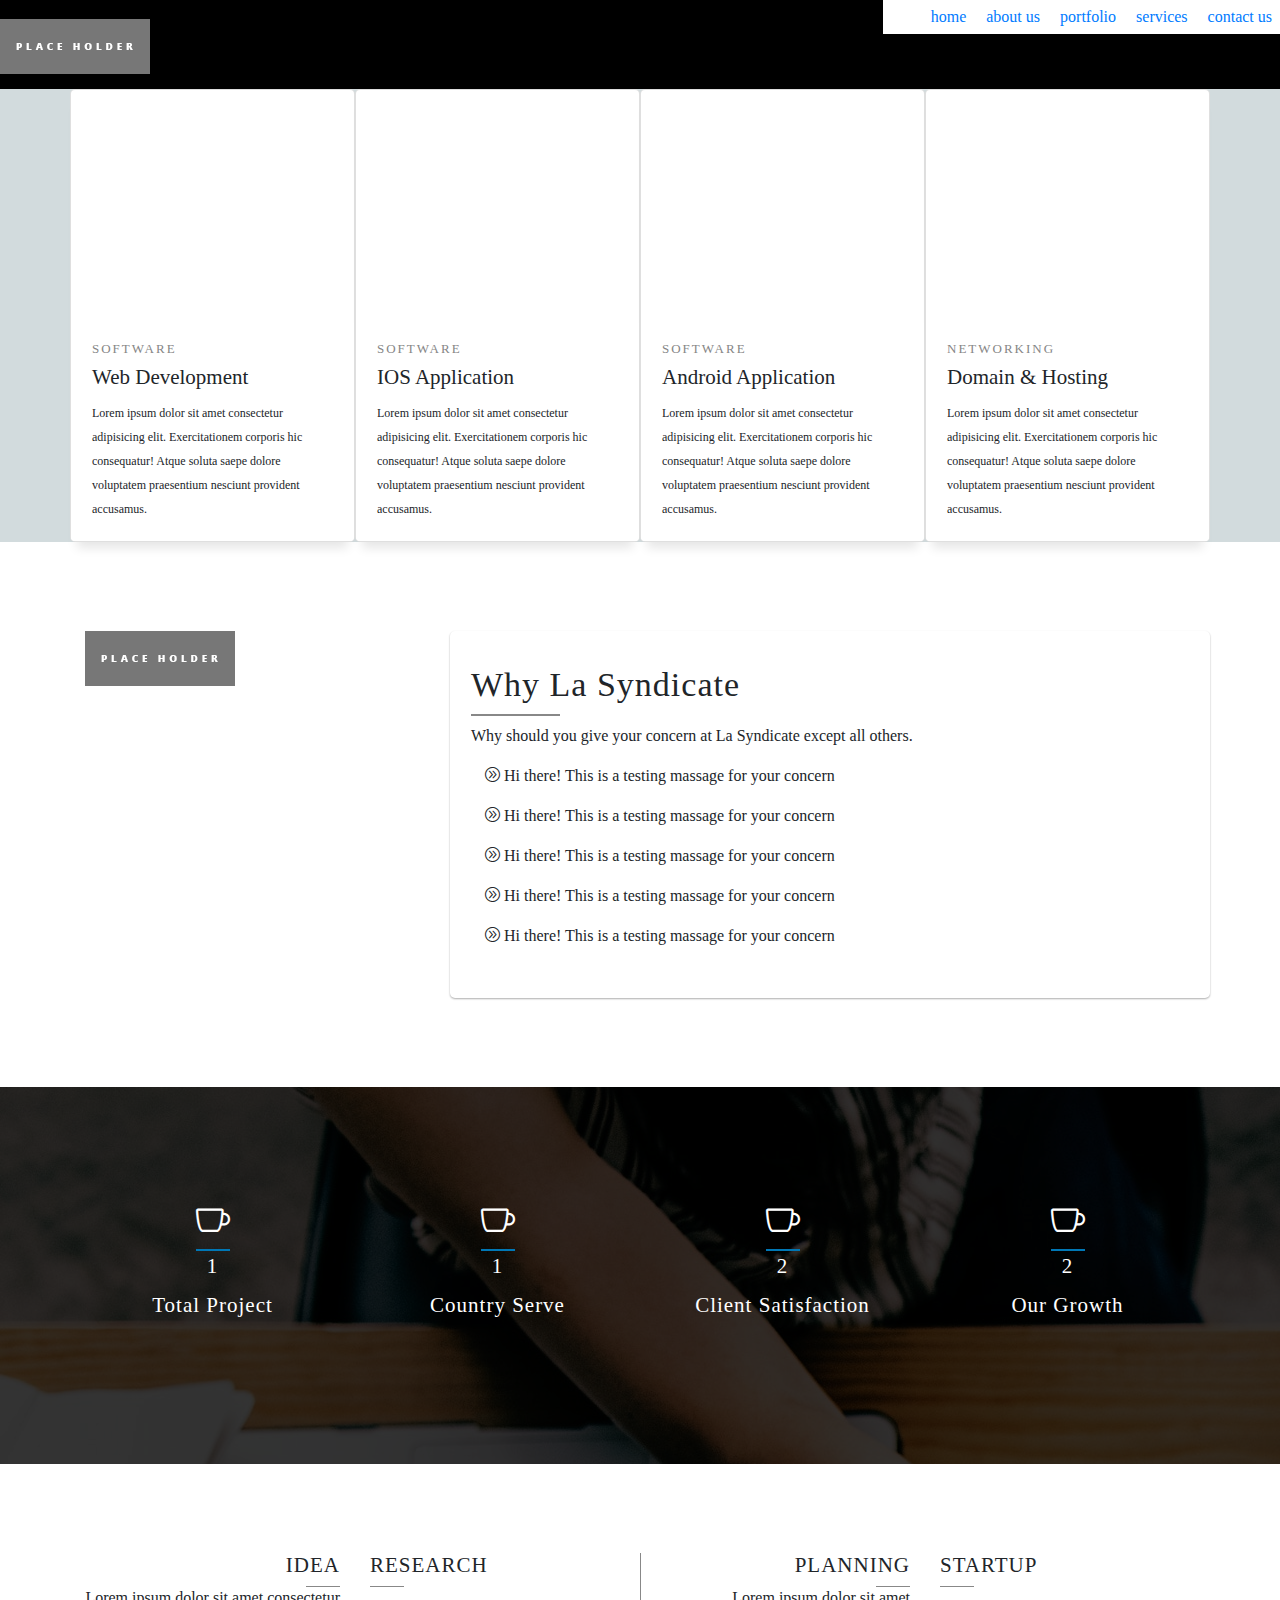
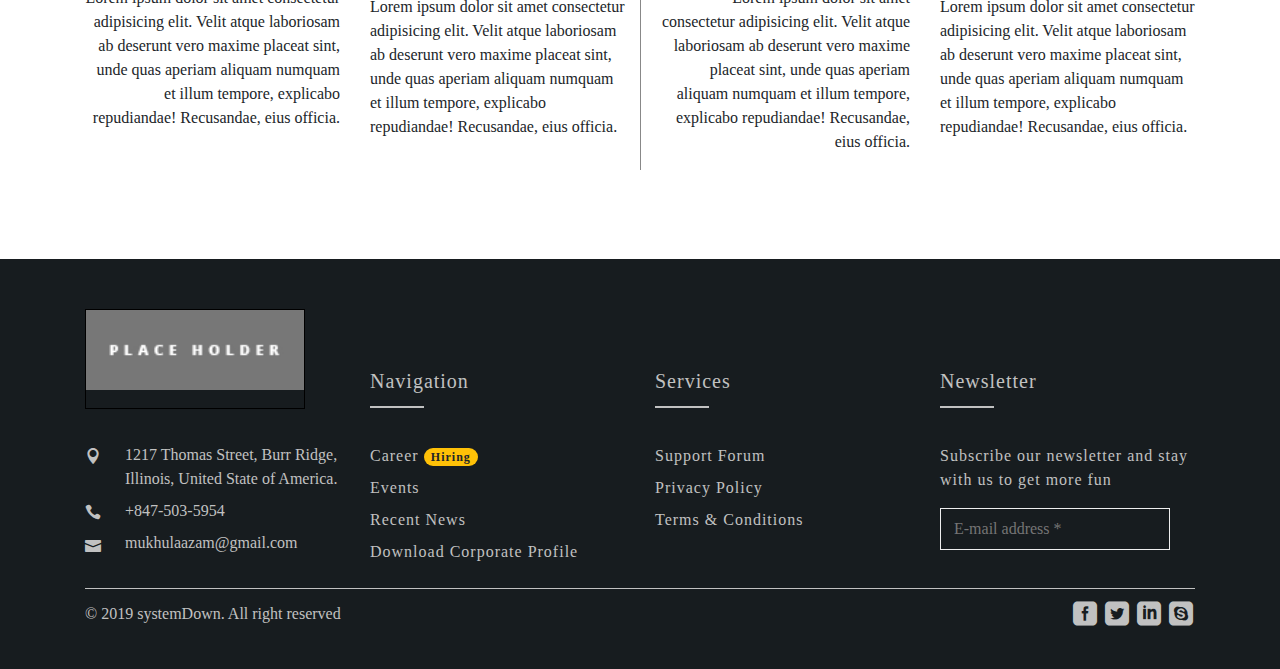
<file: index.html>
<!DOCTYPE html>
<html lang="en">
<head>
    <meta charset="UTF-8">
    <meta author="Mamun Chowdhury" content="Total unique from others">
    <meta name="viewport" content="width=device-width, initial-scale=1.0">
    <meta http-equiv="X-UA-Compatible" content="ie=edge">
    <!-- Page title -->
    <title>Home | Corporate Company</title>

    <!-- Default and Bootstrap Stylesheets -->
    <link type="text/css" rel="stylesheet" href="css/bootstrap.css">

    <!-- External Fonts and Icon stylesheets -->
    <link type="text/css" rel="stylesheet" href="css/elegant-icon.css">

    <!-- Main and Responsive stylesheets -->
    <link type="text/css" rel="stylesheet" href="css/main.css">
</head>
<body>
    <!-- Preloader section started -->
    <!-- <div class="preloader-container">
        <div class="preloader">
            <div class="preloader-dots">
                <div class="dot"></div>
                <div class="dot"></div>
                <div class="dot"></div>
                <div class="dot"></div>
                <div class="dot"></div>
            </div>
        </div>
    </div> -->
    <!-- Preloader section end -->

    <!-- Navigation menu section started -->
    <header>
        <!-- Nav section started -->
        <!-- <nav class="navbar navbar-expand-lg navbar-light bg-light"> -->
            <!-- Navigation menu logo -->
            <!-- <a class="navbar-brand" href="#"><img src="images/logo-footer.jpg" alt="" srcset=""></a> -->

            <!-- Collapsible navigation menu button-->
            <!-- <button class="navbar-toggler" type="button" data-toggle="collapse" data-target="#navbarSupportedContent" aria-controls="navbarSupportedContent" aria-expanded="false" aria-label="Toggle navigation">
              <span class="navbar-toggler-icon"></span>
            </button> -->
            <!-- Main navigation section started -->
            <!-- <div class="collapse navbar-collapse" id="navbarSupportedContent">
              <ul class="navbar-nav">
                <li class="nav-item active">
                  <a class="nav-link" href="index.html">Home<span class="sr-only">(current)</span></a>
                </li>
                <li class="nav-item">
                  <a class="nav-link" href="about_us.html">About Us</a>
                </li>
                <li class="nav-item">
                  <a class="nav-link" href="portfolio.html">Portfolio</a>
                </li>
                <li class="nav-item">
                  <a class="nav-link" href="services.html">Services</a>
                </li>
                <li class="nav-item">
                  <a class="nav-link" href="contact.html">Contact</a>
                </li>
              </ul>
            </div>
        </nav> -->
        <nav class="do-nav-menu-wrapper">
            <div class="do-brand-logo">
                <img src="images/logo-footer.jpg" alt="" srcset="">
                
            </div>
            
            <ul class="do-nav-main-menu">
                <li class="do-nav-main-menu-link"><a href="">home</a></li>
                <li class="do-nav-main-menu-link"><a href="">about us</a></li>
                <li class="do-nav-main-menu-link"><a href="">portfolio</a></li>
                <li class="do-nav-main-menu-link"><a href="">services</a></li>
                <li class="do-nav-main-menu-link"><a href="">contact us</a></li>
                
            </ul>
        </nav>
    </header>
    <!-- Navigation menu section started -->
    
    <!-- Main slider section started -->

    <!-- Main slider section end -->

    <!-- Highlighting feature section of your company -->
    <section class="do-feature-main-wrapper">
        <div class="container">
            <div class="row">
                <div class="col-lg-3 do-feature-adjust">
                    <div class="cards">
                        <article class="card card--1">
                            <div class="card__info-hover">
                                
                                <div class="card__clock-info">
                                    <span class="card__time icon_bag"></span>
                                </div>
                                
                            </div>
                            <div class="card__img"></div>
                            <a href="#" class="card_link">
                                <div class="card__img--hover"></div>
                            </a>
                            <div class="card__info">
                                <span class="card__category">Software</span>
                                <h3 class="card__title">Web Development</h3>
                                <span class="card__by">
                                    Lorem ipsum dolor sit amet consectetur adipisicing elit. Exercitationem corporis hic consequatur! Atque soluta saepe dolore voluptatem praesentium nesciunt provident accusamus.
                                </span>
                            </div>
                        </article>
                    </div>
                </div>
                <div class="col-lg-3 do-feature-adjust">
                    <div class="cards">
                        <article class="card card--1">
                            <div class="card__info-hover">
                                
                                <div class="card__clock-info">
                                    <span class="card__time icon_book"></span>
                                </div>
                                
                            </div>
                            <div class="card__img"></div>
                            <a href="#" class="card_link">
                                <div class="card__img--hover"></div>
                            </a>
                            <div class="card__info">
                                <span class="card__category">Software</span>
                                <h3 class="card__title">IOS Application</h3>
                                <span class="card__by">
                                    Lorem ipsum dolor sit amet consectetur adipisicing elit. Exercitationem corporis hic consequatur! Atque soluta saepe dolore voluptatem praesentium nesciunt provident accusamus.
                                </span>
                            </div>
                        </article>
                    </div>
                </div>
                <div class="col-lg-3 do-feature-adjust">
                    <div class="cards">
                        <article class="card card--1">
                            <div class="card__info-hover">
                                
                                <div class="card__clock-info">
                                    <span class="card__time icon_balance"></span>
                                </div>
                                
                            </div>
                            <div class="card__img"></div>
                            <a href="#" class="card_link">
                                <div class="card__img--hover"></div>
                            </a>
                            <div class="card__info">
                                <span class="card__category">Software</span>
                                <h3 class="card__title">Android Application</h3>
                                <span class="card__by">
                                    Lorem ipsum dolor sit amet consectetur adipisicing elit. Exercitationem corporis hic consequatur! Atque soluta saepe dolore voluptatem praesentium nesciunt provident accusamus.
                                </span>
                            </div>
                        </article>
                    </div>
                </div>
                <div class="col-lg-3 do-feature-adjust">
                    <div class="cards">
                        <article class="card card--1">
                            <div class="card__info-hover">
                                
                                <div class="card__clock-info">
                                    <span class="card__time icon_mug_alt"></span>
                                </div>
                                
                            </div>
                            <div class="card__img"></div>
                            <a href="#" class="card_link">
                                <div class="card__img--hover"></div>
                            </a>
                            <div class="card__info">
                                <span class="card__category">Networking</span>
                                <h3 class="card__title">Domain & Hosting</h3>
                                <span class="card__by">
                                    Lorem ipsum dolor sit amet consectetur adipisicing elit. Exercitationem corporis hic consequatur! Atque soluta saepe dolore voluptatem praesentium nesciunt provident accusamus.
                                </span>
                            </div>
                        </article>
                    </div>
                </div>
                
            </div>
        </div>
    </section>
    <!-- Highlighting feature section of your company -->

    <!-- Why choose us section style sheet started -->
    <section class="do-feature-item-main-wrapper">
        <div class="container">
            <div class="row">
                <div class="col-lg-4">
                    <img src="images/logo-footer.jpg" alt="" srcset="">
                </div>
                <!-- why description started -->
                <div class="col-lg-8 do-why-wrapper">
                    <div class="do-why">
                        <h2>Why La Syndicate</h2>
                        <p>
                            Why should you give your concern at La Syndicate except all others.
                        </p>
                        <p class="do-why-reasons">
                            <i class="arrow_carrot-2right_alt2"></i>
                            <span>Hi there! This is a testing massage for your concern</span>
                        </p>
                        <p class="do-why-reasons">
                            <i class="arrow_carrot-2right_alt2"></i>
                            <span>Hi there! This is a testing massage for your concern</span>
                        </p>
                        <p class="do-why-reasons">
                            <i class="arrow_carrot-2right_alt2"></i>
                            <span>Hi there! This is a testing massage for your concern</span>
                        </p>
                        <p class="do-why-reasons">
                            <i class="arrow_carrot-2right_alt2"></i>
                            <span>Hi there! This is a testing massage for your concern</span>
                        </p>
                        <p class="do-why-reasons">
                            <i class="arrow_carrot-2right_alt2"></i>
                            <span>Hi there! This is a testing massage for your concern</span>
                        </p>
                    </div>
                </div>
            </div>
        </div>
    </section>
    <!-- Why choose us section style sheet started -->

    <!-- Project count down section started -->
    <section class="do-countDown-main-wrapper">
        <div class="do-dark-overlay">
            <div class="container">
                <div class="row">
                    <div class="col-lg-3">
                        <div class="do-counter-main-layer">
                            <i class="icon_mug"></i>
                            <span class="do-count-number">10</span>
                            <span class="do-countDown-title">total project</span>
                        </div>
                    </div>
                    <div class="col-lg-3">
                        <div class="do-counter-main-layer">
                            <i class="icon_mug"></i>
                            <span class="do-count-number">20</span>
                            <span class="do-countDown-title">country serve</span>
                        </div>
                    </div>
                    <div class="col-lg-3">
                        <div class="do-counter-main-layer">
                            <i class="icon_mug"></i>
                            <span class="do-count-number">30</span>
                            <span class="do-countDown-title">client satisfaction</span>
                        </div>
                    </div>
                    <div class="col-lg-3">
                        <div class="do-counter-main-layer">
                            <i class="icon_mug"></i>
                            <span class="do-count-number">40</span>
                            <span class="do-countDown-title">our growth</span>
                        </div>
                    </div>
                </div>
            </div>
        </div>
    </section>
    <!-- Project count down section end -->

    <!-- Some of prerequisite steps of a project started -->
    <section class="do-implementation-steps-main-wrapper">
        <div class="container">
            <div class="row">
                <div class="col-lg-3">
                    <div class="do-idea-wrapper">
                        <!-- <span class="icon_lightbulb_alt do-icon-right-shape"></span> -->
                        <h2>idea</h2>
                        <p>
                            Lorem ipsum dolor sit amet consectetur adipisicing elit. Velit atque laboriosam ab deserunt vero maxime placeat sint, unde quas aperiam aliquam numquam et illum tempore, explicabo repudiandae! Recusandae, eius officia.  
                        </p>
                    </div>
                </div>
                <div class="col-lg-3">
                    <div class="do-research-wrapper">
                        <!-- <span class="icon_lightbulb_alt do-icon-right-shape"></span> -->
                        <h2>research</h2>
                        <p>
                            Lorem ipsum dolor sit amet consectetur adipisicing elit. Velit atque laboriosam ab deserunt vero maxime placeat sint, unde quas aperiam aliquam numquam et illum tempore, explicabo repudiandae! Recusandae, eius officia.  
                        </p>
                    </div>
                </div>
                <div class="col-lg-3 abc">
                    <div class="do-planning-wrapper">
                        <h2>planning</h2>
                        <P>
                            Lorem ipsum dolor sit amet consectetur adipisicing elit. Velit atque laboriosam ab deserunt vero maxime placeat sint, unde quas aperiam aliquam numquam et illum tempore, explicabo repudiandae! Recusandae, eius officia.
                        </P>
                    </div>
                </div>
                <div class="col-lg-3">
                    <div class="do-startup-wrapper">
                        <h2>startup</h2>
                        <p>
                            Lorem ipsum dolor sit amet consectetur adipisicing elit. Velit atque laboriosam ab deserunt vero maxime placeat sint, unde quas aperiam aliquam numquam et illum tempore, explicabo repudiandae! Recusandae, eius officia.
                        </p>
                    </div>
                </div>
            </div>
        </div>
    </section>
    <!-- Some of prerequisite steps of a project end -->

    <!-- Footer section started -->
    <footer class="do-company-footer-main-wrapper">
        <div class="container">
            <div class="row do-company-footer-wrapper">
              
                <!-- Footer company address and logo column start -->
                <div class="col-lg-3">
                    <!-- Footer Logo insertion section start -->
                    <div class="do-company-footer-logo">
                        <img src="images/logo-footer.jpg" alt="Sorry for exception">
                    </div>
                    <!-- Footer Logo insertion section end -->

                    <!-- Footer company address section start -->
                    <div class="do-company-footer-address">
                        <ul>
                            <li>
                                <i class="icon_pin"></i>
                                1217  Thomas Street, Burr Ridge, Illinois, United State of America.
                            </li>
                            <li>
                                <i class="icon_phone"></i>
                                +847-503-5954
                            </li>
                            <li>
                                <i class="icon_mail"></i>
                                mukhulaazam@gmail.com
                            </li>
                        </ul>
                    </div>
                    <!-- Footer company address section end -->
                </div>
                <!-- Footer company address and logo column end -->

                <!-- Footer navigation column start -->
                <div class="col-lg-3">
                    <div class="do-company-footer-nav">
                        <h5 class="do-company-footer-heading">navigation</h5>
                        <ul>
                            <li>
                                <a href="career.html">career <span class="badge badge-pill badge-warning">Hiring</span></a>
                            </li>
                            <li>
                                <a href="events.html">events</a>
                            </li>
                            <li>
                                <a href="recent-news.html">recent news</a>
                            </li>
                            <li>
                                <a href="corporate-profile.html">download corporate profile</a>
                            </li>
                        </ul>
                    </div>
                </div>
                <!-- Footer navigation column end -->

                <!-- Footer services column start -->
                <div class="col-lg-3">
                    <div class="do-company-footer-services-nav">
                        <h5 class="do-company-footer-heading">services</h5>
                        <ul>
                            <li>
                                <a href="#">support forum</a>
                            </li>
                            <li>
                                <a href="#">privacy policy</a>
                            </li>
                            <li>
                                <a href="#">terms & conditions</a>
                            </li>
                        </ul>
                    </div>
                </div>
                <!-- Footer feature column end -->

                <!-- Footer social links and donate -->
                <div class="col-lg-3">
                    <div class="do-company-footer-newsletter">
                        <h5 class="do-company-footer-heading">newsletter</h5>
                        <p>Subscribe our newsletter and stay with us to get more fun</p>
                        <div class="do-newsletter-wrapper">
                            <input class="do-subscribe-input" type="email" name="subscribe_input" id="subscribeInput" placeholder="E-mail address *">
                        </div>
                    </div>
                </div>
            </div>
            <!-- Footer bottom section started -->
            <div class="do-company-footer-bottom">
                <span class="do-footer-bottom-heading">© 2019 systemDown. All right reserved</span>
                <span class="do-footer-bottom-social">
                    <a href="#" target="_blank"><span class="social_facebook_square"></span></a>
                    <a href="#" target="_blank"><span class="social_twitter_square"></span></a>
                    <a href="#" target="_blank"><span class="social_linkedin_square"></span></a>
                    <a href="#" target="_blank"><span class="social_skype_square"></span></a>
                    
                </span>
            </div>
            <!-- Footer bottom section end -->
        </div>
    </footer>
    <!-- Footer section started -->

    <!-- ----------------------------------------------

            ALL JAVASCRIPT AND JQUERY AND PLUGINS

    -------------------------------------------------- -->
    
    <!-- jQuery plugins -->
    <script src="js/jquery-3.3.1.min.js"></script>

    <!-- Bootstrap plugins -->
    <script src="js/bootstrap.bundle.js"></script>
    <script src="js/bootstrap.js"></script>

    <!-- Main javaScript -->
    <script src="js/main.js"></script>

</body>
</html>
</file>
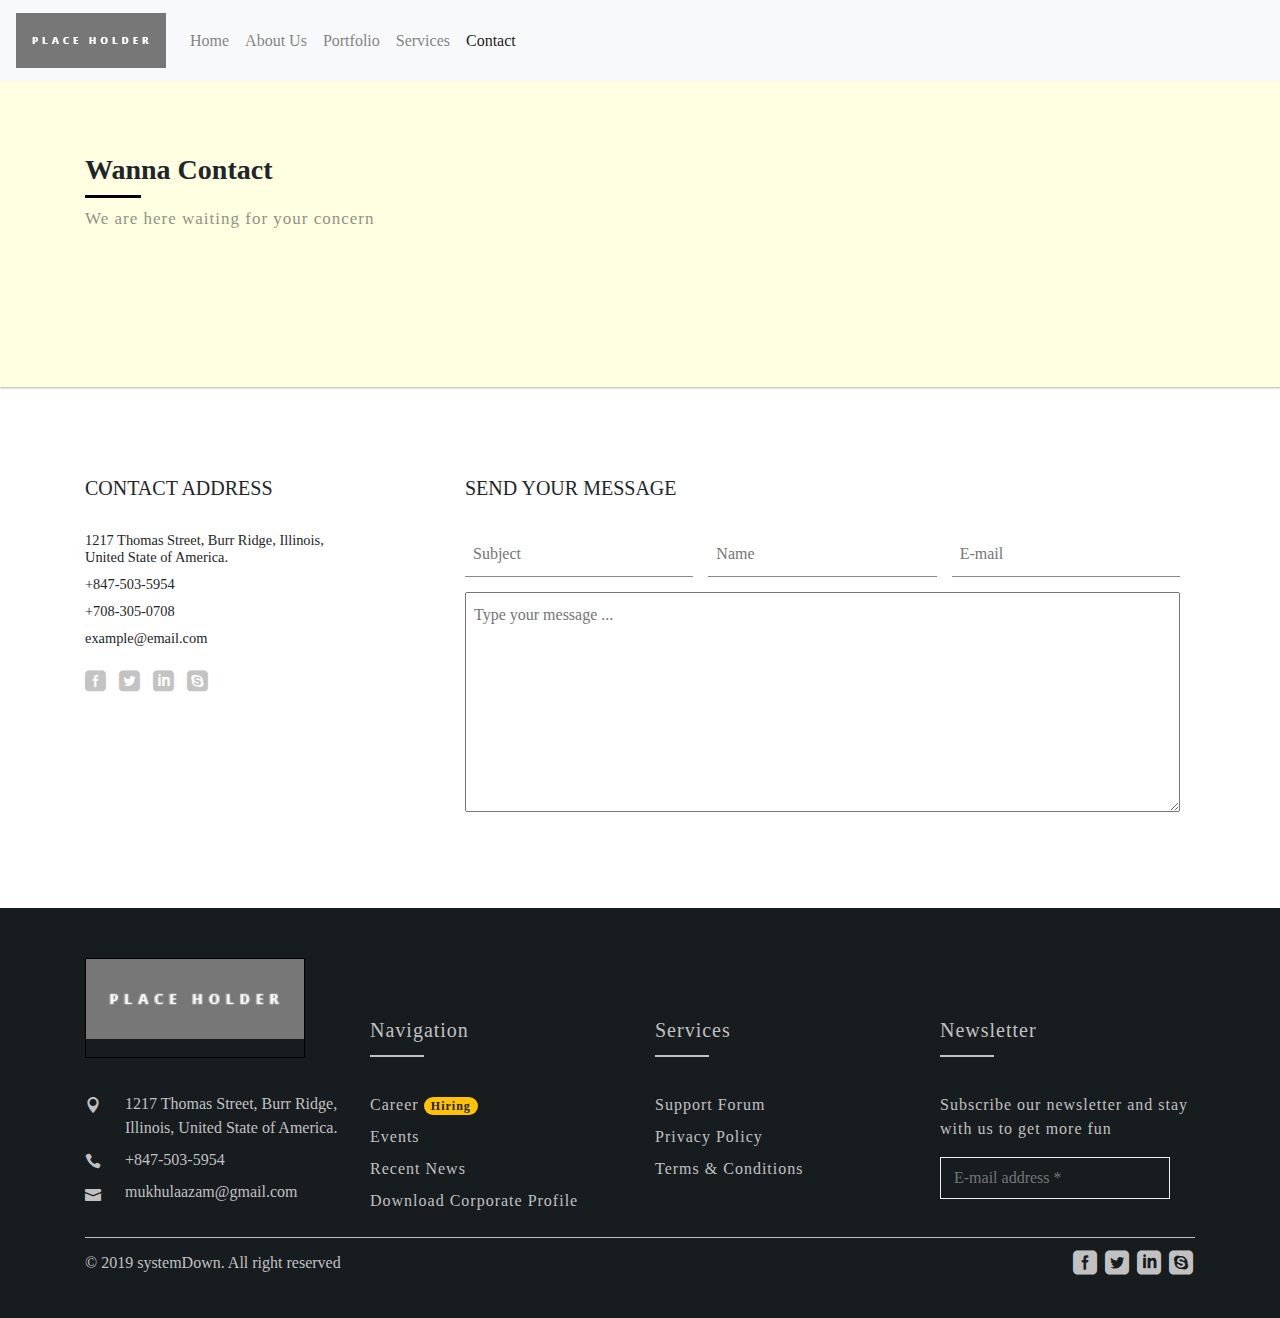
<file: contact.html>
<!DOCTYPE html>
<html lang="en">
<head>
    <meta charset="UTF-8">
    <meta author="Mamun Chowdhury" content="Total unique from others">
    <meta name="viewport" content="width=device-width, initial-scale=1.0">
    <meta http-equiv="X-UA-Compatible" content="ie=edge">
    <!-- Page title -->
    <title>Contact us | Corporate Company</title>

    <!-- Default and Bootstrap Stylesheets -->
    <link type="text/css" rel="stylesheet" href="css/bootstrap.css">

    <!-- External Fonts and Icon stylesheets -->
    <link type="text/css" rel="stylesheet" href="css/elegant-icon.css">

    <!-- Main and Responsive stylesheets -->
    <link type="text/css" rel="stylesheet" href="css/main.css">
</head>
<body>
    <!-- Navigation menu section started -->
    <header>
        <!-- Nav section started -->
        <nav class="navbar navbar-expand-lg navbar-light bg-light">
            <!-- Navigation menu logo -->
            <a class="navbar-brand" href="#"><img src="images/logo-footer.jpg" alt="" srcset=""></a>

            <!-- Collapsible navigation menu button-->
            <button class="navbar-toggler" type="button" data-toggle="collapse" data-target="#navbarSupportedContent" aria-controls="navbarSupportedContent" aria-expanded="false" aria-label="Toggle navigation">
                <span class="navbar-toggler-icon"></span>
            </button>
            <!-- Main navigation section started -->
            <div class="collapse navbar-collapse float-right" id="navbarSupportedContent">
                <ul class="navbar-nav mr-auto">
                <li class="nav-item">
                    <a class="nav-link" href="index.html">Home</a>
                </li>
                <li class="nav-item ">
                    <a class="nav-link" href="about_us.html">About Us</a>
                </li>
                <li class="nav-item">
                    <a class="nav-link" href="portfolio.html">Portfolio</a>
                </li>
                <li class="nav-item">
                    <a class="nav-link" href="services.html">Services</a>
                </li>
                <li class="nav-item active">
                    <a class="nav-link" href="contact.html">Contact <span class="sr-only"></span></a>
                </li>
                </ul>
            </div>
        </nav>
    </header>
    <!-- Navigation menu section started -->
    
    <!-- Portfolio page breadcrumb section started -->
    <section class="do-breadcrumb-main-wrapper">
        <div class="container">
            <div class="row">
                <div class="col-lg-12 ">
                    <div class="do-breadcrumb">
                        <h2>Wanna Contact</h2>
                        <span>We are here waiting for your concern</span>
                    </div>
                </div>
            </div>
        </div>
    </section>
    <!-- Portfolio page breadcrumb section end -->

    <!-- Contact address and mailing form section start -->
    <section class="do-main-contact-form">
        <div class="container">
            <div class="row">
                <!-- Contact Address of your company -->
                <div class="col-lg-4">
                    <h5 class="do-company-address-heading">contact address<h5>
                    <div class="do-company-address">
                        <p class="do-company-address-link">1217  Thomas Street, Burr Ridge, Illinois, United State of America.</p>
                        <p class="do-company-address-link">+847-503-5954</p>
                        <p class="do-company-address-link">+708-305-0708</p>
                        <p class="do-company-address-link">example@email.com</p>
                    </div>
                    <div class="do-company-social-address">
                        <span class="social_facebook_square"></span>
                        <span class="social_twitter_square"></span>
                        <span class="social_linkedin_square"></span>
                        <span class="social_skype_square"></span>
                    </div> 
                </div>
                <!-- Contact Address of your company -->
                
                <!-- Main Contact form -->
                <div class="col-lg-8">
                    <h5 class="do-mailing-form-heading">Send your message</h5>
                    <form action="contact.php" method="post">
                        <input type="text" class="do-contact-input" name="mailing_subject" id="mailingSubject" placeholder="Subject">
                        <input type="text" class="do-contact-input" name="user_name" id="userName" placeholder="Name">                        
                        <input type="email" class="do-contact-input" name="email_address" id="emailAddress" placeholder="E-mail">
                        <textarea class="do-contact-user-message" name="" id="" placeholder="Type your message ..."></textarea>
                    </form>
                </div>
                <!-- Main Contact form end -->
            </div>
        </div>
    </section>
    <!-- Contact address and mailing form section end -->
    
    <!-- Footer section started -->
    <footer class="do-company-footer-main-wrapper">
        <div class="container">
            <div class="row do-company-footer-wrapper">
              
                <!-- Footer company address and logo column start -->
                <div class="col-lg-3">
                    <!-- Footer Logo insertion section start -->
                    <div class="do-company-footer-logo">
                        <img src="images/logo-footer.jpg" alt="Sorry for exception">
                    </div>
                    <!-- Footer Logo insertion section end -->

                    <!-- Footer company address section start -->
                    <div class="do-company-footer-address">
                        <ul>
                            <li>
                                <i class="icon_pin"></i>
                                1217  Thomas Street, Burr Ridge, Illinois, United State of America.
                            </li>
                            <li>
                                <i class="icon_phone"></i>
                                +847-503-5954
                            </li>
                            <li>
                                <i class="icon_mail"></i>
                                mukhulaazam@gmail.com
                            </li>
                        </ul>
                    </div>
                    <!-- Footer company address section end -->
                </div>
                <!-- Footer company address and logo column end -->

                <!-- Footer navigation column start -->
                <div class="col-lg-3">
                    <div class="do-company-footer-nav">
                        <h5 class="do-company-footer-heading">navigation</h5>
                        <ul>
                                <li>
                                    <a href="career.html">career <span class="badge badge-pill badge-warning">Hiring</span></a>
                                </li>
                                <li>
                                    <a href="events.html">events</a>
                                </li>
                                <li>
                                    <a href="recent-news.html">recent news</a>
                                </li>
                                <li>
                                    <a href="corporate-profile.html">download corporate profile</a>
                                </li>
                        </ul>
                    </div>
                </div>
                <!-- Footer navigation column end -->

                <!-- Footer services column start -->
                <div class="col-lg-3">
                    <div class="do-company-footer-services-nav">
                        <h5 class="do-company-footer-heading">services</h5>
                        <ul>
                            <li>
                                <a href="#">support forum</a>
                            </li>
                            <li>
                                <a href="#">privacy policy</a>
                            </li>
                            <li>
                                <a href="#">terms & conditions</a>
                            </li>
                        </ul>
                    </div>
                </div>
                <!-- Footer feature column end -->

                <!-- Footer social links and donate -->
                <div class="col-lg-3">
                    <div class="do-company-footer-newsletter">
                        <h5 class="do-company-footer-heading">newsletter</h5>
                        <p>Subscribe our newsletter and stay with us to get more fun</p>
                        <div class="do-newsletter-wrapper">
                            <input class="do-subscribe-input" type="email" name="subscribe_input" id="subscribeInput" placeholder="E-mail address *">
                        </div>
                    </div>
                </div>
            </div>
            <!-- Footer bottom section started -->
            <div class="do-company-footer-bottom">
                <span class="do-footer-bottom-heading">© 2019 systemDown. All right reserved</span>
                <span class="do-footer-bottom-social">
                    <a href="#" target="_blank"><span class="social_facebook_square"></span></a>
                    <a href="#" target="_blank"><span class="social_twitter_square"></span></a>
                    <a href="#" target="_blank"><span class="social_linkedin_square"></span></a>
                    <a href="#" target="_blank"><span class="social_skype_square"></span></a>
                    
                </span>
            </div>
            <!-- Footer bottom section end -->
        </div>
    </footer>
    <!-- Footer section started -->

    <!-- ----------------------------------------------
    
            ALL JAVASCRIPT AND JQUERY AND PLUGINS

    -------------------------------------------------- -->
    
    <!-- jQuery plugins -->
    <script src="js/jquery-3.3.1.min.js"></script>

    <!-- Bootstrap plugins -->
    <script src="js/bootstrap.bundle.js"></script>
    <script src="js/bootstrap.js"></script>

    <!-- Main javaScript -->
    <script src="js/main.js"></script>

    
</body>
</html>
</file>
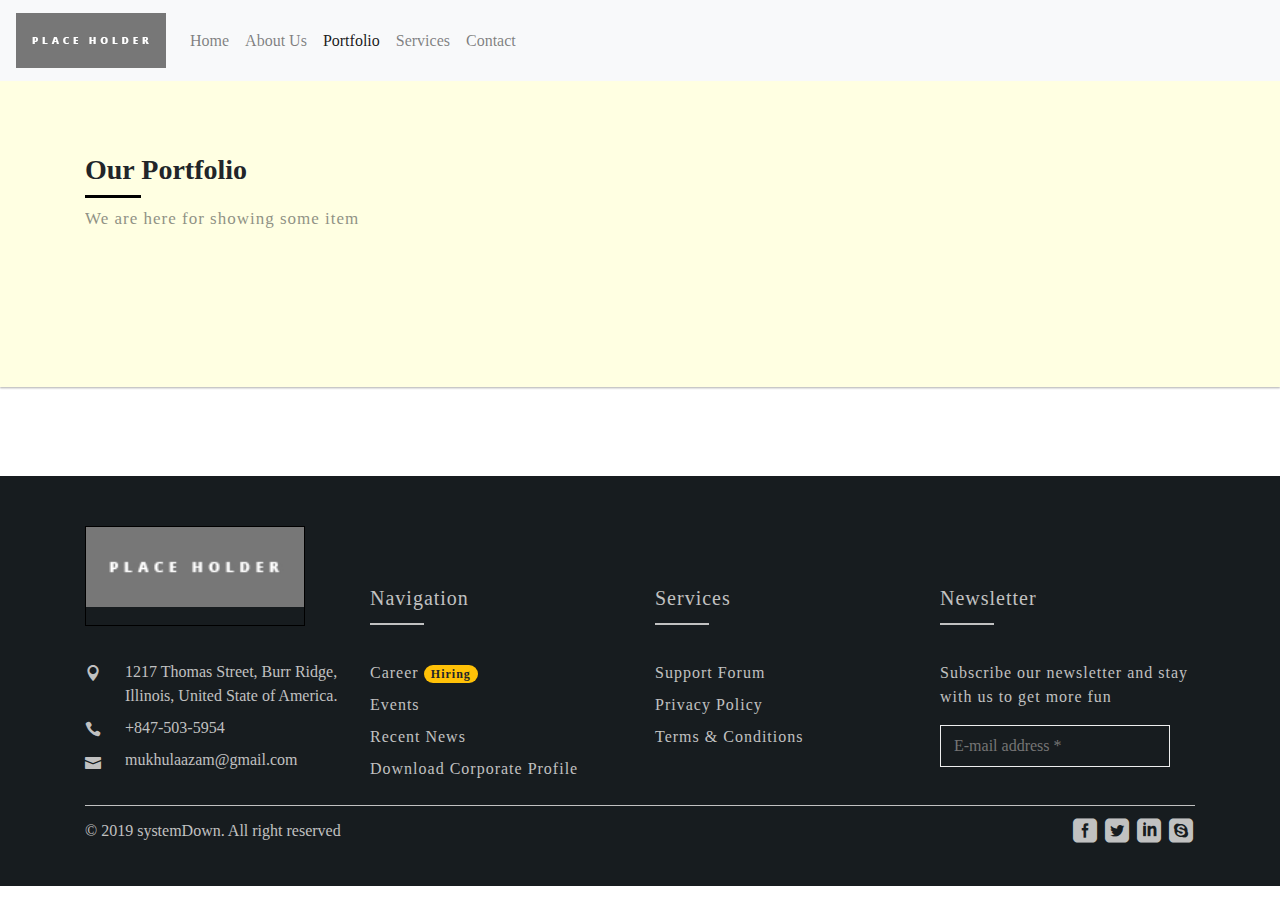
<file: portfolio.html>
<!DOCTYPE html>
<html lang="en">
<head>
    <meta charset="UTF-8">
    <meta author="Mamun Chowdhury" content="Total unique from others">
    <meta name="viewport" content="width=device-width, initial-scale=1.0">
    <meta http-equiv="X-UA-Compatible" content="ie=edge">
    <!-- Page title -->
    <title>Contact us | Corporate Company</title>

    <!-- Default and Bootstrap Stylesheets -->
    <link type="text/css" rel="stylesheet" href="css/bootstrap.css">

    <!-- External Fonts and Icon stylesheets -->
    <link type="text/css" rel="stylesheet" href="css/elegant-icon.css">

    <!-- Main and Responsive stylesheets -->
    <link type="text/css" rel="stylesheet" href="css/main.css">
</head>
<body>
    <!-- Navigation menu section started -->
    <header>
        <!-- Nav section started -->
        <nav class="navbar navbar-expand-lg navbar-light bg-light">
            <!-- Navigation menu logo -->
            <a class="navbar-brand" href="#"><img src="images/logo-footer.jpg" alt="" srcset=""></a>

            <!-- Collapsible navigation menu button-->
            <button class="navbar-toggler" type="button" data-toggle="collapse" data-target="#navbarSupportedContent" aria-controls="navbarSupportedContent" aria-expanded="false" aria-label="Toggle navigation">
                <span class="navbar-toggler-icon"></span>
            </button>
            <!-- Main navigation section started -->
            <div class="collapse navbar-collapse float-right" id="navbarSupportedContent">
                <ul class="navbar-nav mr-auto">
                <li class="nav-item ">
                    <a class="nav-link" href="index.html">Home</a>
                </li>
                <li class="nav-item">
                    <a class="nav-link" href="about_us.html">About Us</a>
                </li>
                <li class="nav-item">
                    <a class="nav-link active" href="portfolio.html">Portfolio <span class="sr-only">(current)</span></a>
                </li>
                <li class="nav-item">
                    <a class="nav-link" href="services.html">Services</a>
                </li>
                <li class="nav-item">
                    <a class="nav-link" href="contact.html">Contact</a>
                </li>
                </ul>
            </div>
        </nav>
    </header>
    <!-- Navigation menu section started -->


    <!-- Portfolio page breadcrumb section started -->
    <section class="do-breadcrumb-main-wrapper">
        <div class="container">
            <div class="row">
                <div class="col-lg-12 ">
                    <div class="do-breadcrumb">
                        <h2>Our Portfolio</h2>
                        <span>We are here for showing some item</span>
                    </div>
                </div>
            </div>
        </div>
    </section>
    <!-- Portfolio page breadcrumb section end -->
    


    <!-- Footer section started -->
    <footer class="do-company-footer-main-wrapper">
        <div class="container">
            <div class="row do-company-footer-wrapper">
              
                <!-- Footer company address and logo column start -->
                <div class="col-lg-3">
                    <!-- Footer Logo insertion section start -->
                    <div class="do-company-footer-logo">
                        <img src="images/logo-footer.jpg" alt="Sorry for exception">
                    </div>
                    <!-- Footer Logo insertion section end -->

                    <!-- Footer company address section start -->
                    <div class="do-company-footer-address">
                        <ul>
                            <li>
                                <i class="icon_pin"></i>
                                1217  Thomas Street, Burr Ridge, Illinois, United State of America.
                            </li>
                            <li>
                                <i class="icon_phone"></i>
                                +847-503-5954
                            </li>
                            <li>
                                <i class="icon_mail"></i>
                                mukhulaazam@gmail.com
                            </li>
                        </ul>
                    </div>
                    <!-- Footer company address section end -->
                </div>
                <!-- Footer company address and logo column end -->

                <!-- Footer navigation column start -->
                <div class="col-lg-3">
                    <div class="do-company-footer-nav">
                        <h5 class="do-company-footer-heading">navigation</h5>
                        <ul>
                            <li>
                                <a href="career.html">career <span class="badge badge-pill badge-warning">Hiring</span></a>
                            </li>
                            <li>
                                <a href="events.html">events</a>
                            </li>
                            <li>
                                <a href="recent-news.html">recent news</a>
                            </li>
                            <li>
                                <a href="corporate-profile.html">download corporate profile</a>
                            </li>
                        </ul>
                    </div>
                </div>
                <!-- Footer navigation column end -->

                <!-- Footer services column start -->
                <div class="col-lg-3">
                    <div class="do-company-footer-services-nav">
                        <h5 class="do-company-footer-heading">services</h5>
                        <ul>
                            <li>
                                <a href="#">support forum</a>
                            </li>
                            <li>
                                <a href="#">privacy policy</a>
                            </li>
                            <li>
                                <a href="#">terms & conditions</a>
                            </li>
                        </ul>
                    </div>
                </div>
                <!-- Footer feature column end -->

                <!-- Footer social links and donate -->
                <div class="col-lg-3">
                    <div class="do-company-footer-newsletter">
                        <h5 class="do-company-footer-heading">newsletter</h5>
                        <p>Subscribe our newsletter and stay with us to get more fun</p>
                        <div class="do-newsletter-wrapper">
                            <input class="do-subscribe-input" type="email" name="subscribe_input" id="subscribeInput" placeholder="E-mail address *">
                        </div>
                    </div>
                </div>
            </div>
            <!-- Footer bottom section started -->
            <div class="do-company-footer-bottom">
                <span class="do-footer-bottom-heading">© 2019 systemDown. All right reserved</span>
                <span class="do-footer-bottom-social">
                    <a href="#" target="_blank"><span class="social_facebook_square"></span></a>
                    <a href="#" target="_blank"><span class="social_twitter_square"></span></a>
                    <a href="#" target="_blank"><span class="social_linkedin_square"></span></a>
                    <a href="#" target="_blank"><span class="social_skype_square"></span></a>
                    
                </span>
            </div>
            <!-- Footer bottom section end -->
        </div>
    </footer>
    <!-- Footer section started -->


    <!-- ----------------------------------------------
    
            ALL JAVASCRIPT AND JQUERY AND PLUGINS

    -------------------------------------------------- -->
    
    <!-- jQuery plugins -->
    <script src="js/jquery-3.3.1.min.js"></script>

    <!-- Bootstrap plugins -->
    <script src="js/bootstrap.bundle.js"></script>
    <script src="js/bootstrap.js"></script>

    <!-- Main javaScript -->
    <script src="js/main.js"></script>

    
</body>
</html>
</file>
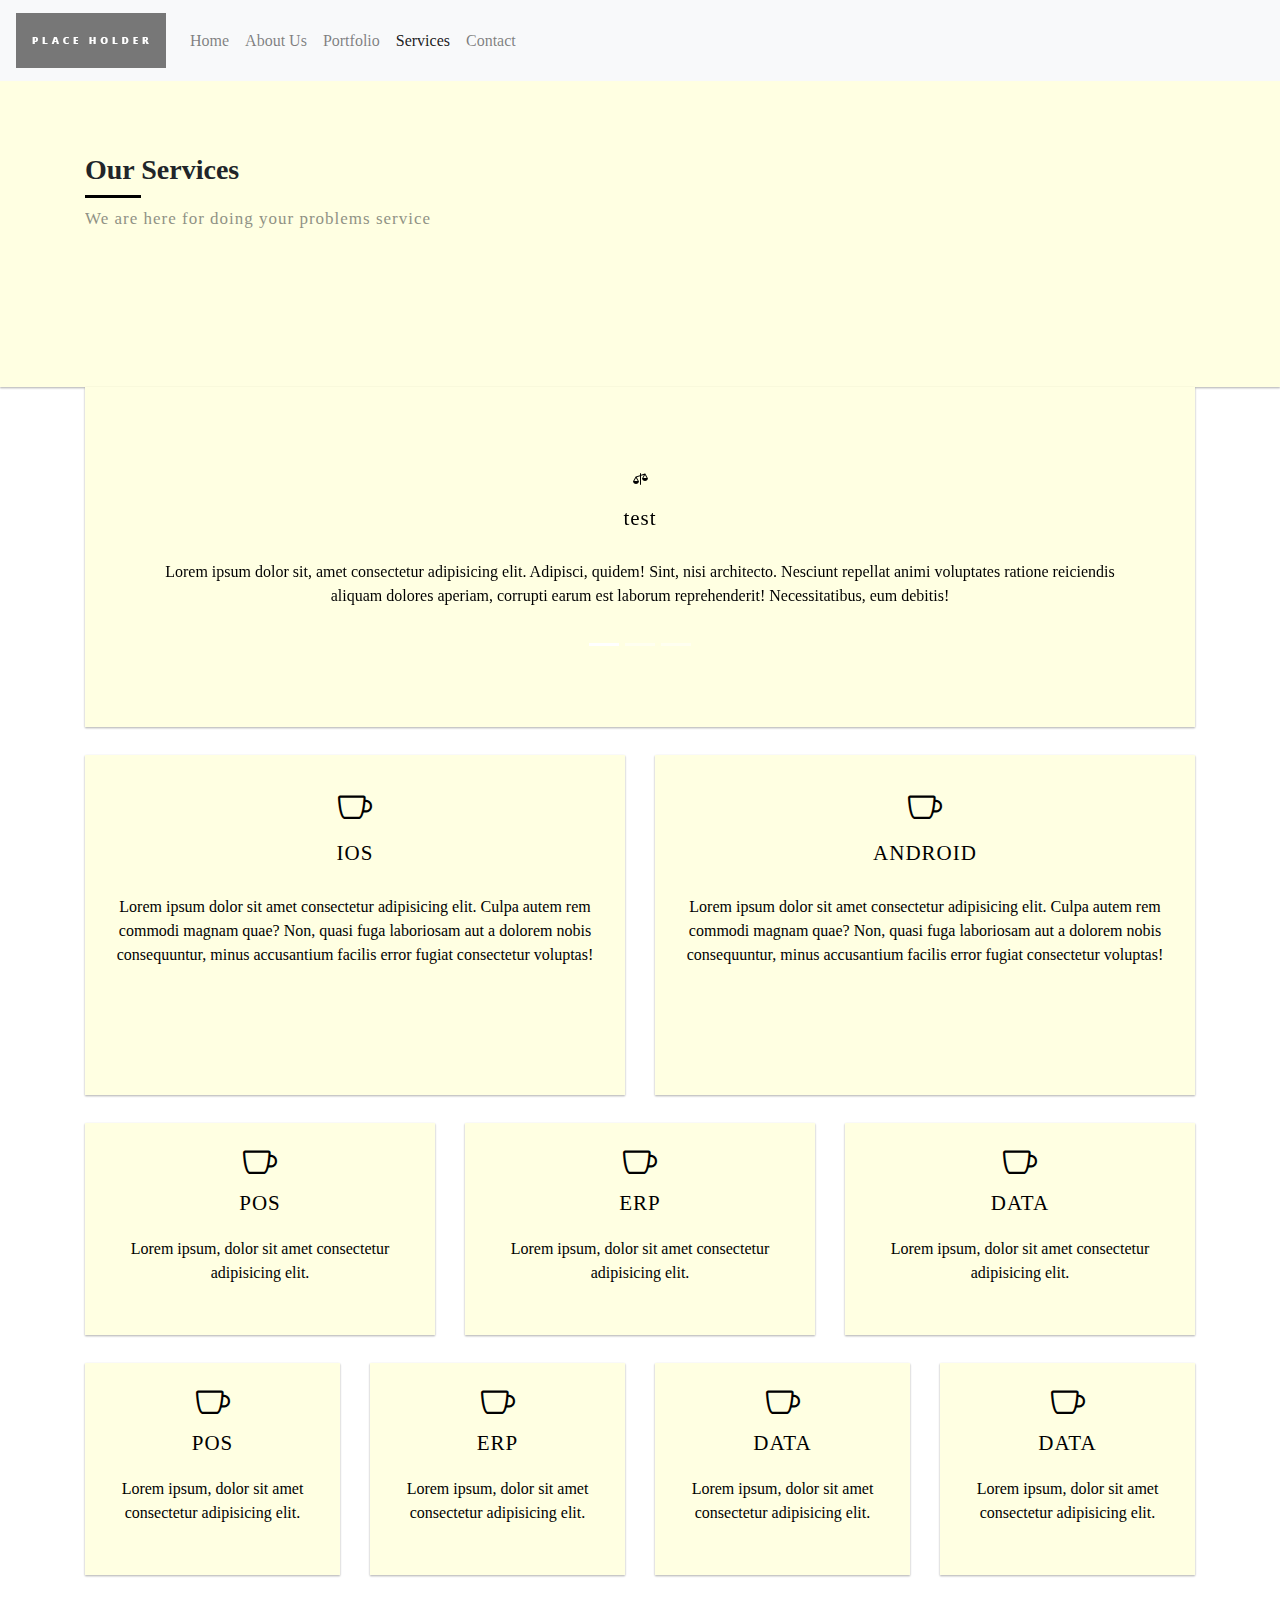
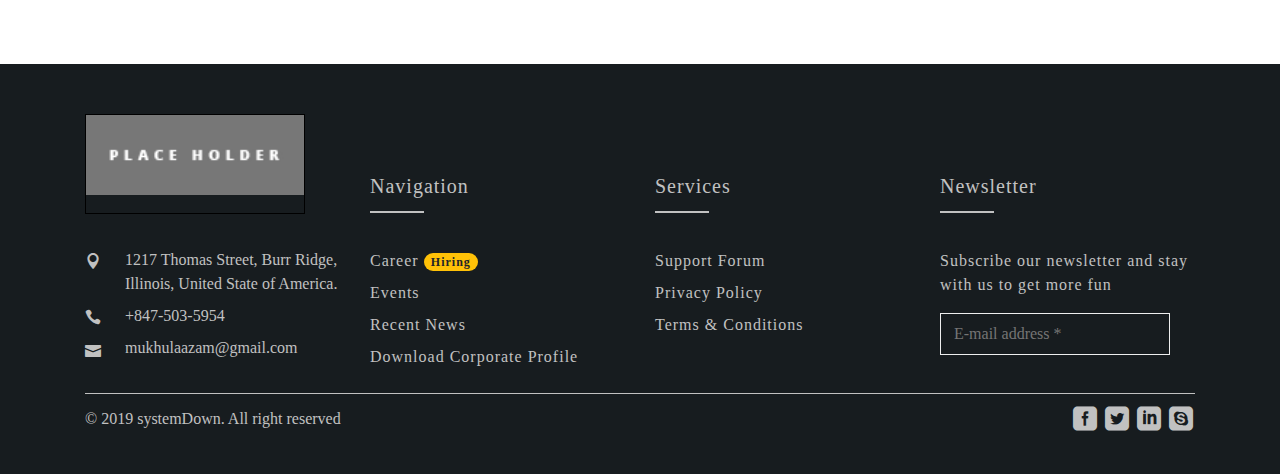
<file: services.html>
<!DOCTYPE html>
<html lang="en">
<head>
    <meta charset="UTF-8">
    <meta author="Mamun Chowdhury" content="Total unique from others">
    <meta name="viewport" content="width=device-width, initial-scale=1.0">
    <meta http-equiv="X-UA-Compatible" content="ie=edge">
    <!-- Page title -->
    <title>Our Services | Corporate Company</title>

    <!-- Default and Bootstrap Stylesheets -->
    <link type="text/css" rel="stylesheet" href="css/bootstrap.css">

    <!-- External Fonts and Icon stylesheets -->
    <link type="text/css" rel="stylesheet" href="css/elegant-icon.css">

    <!-- Main and Responsive stylesheets -->
    <link type="text/css" rel="stylesheet" href="css/main.css">
</head>
<body>
    <!-- Navigation menu section started -->
    <header>
        <!-- Nav section started -->
        <nav class="navbar navbar-expand-lg navbar-light bg-light">
            <!-- Navigation menu logo -->
            <a class="navbar-brand" href="#"><img src="images/logo-footer.jpg" alt="" srcset=""></a>

            <!-- Collapsible navigation menu button-->
            <button class="navbar-toggler" type="button" data-toggle="collapse" data-target="#navbarSupportedContent" aria-controls="navbarSupportedContent" aria-expanded="false" aria-label="Toggle navigation">
                <span class="navbar-toggler-icon"></span>
            </button>
            <!-- Main navigation section started -->
            <div class="collapse navbar-collapse float-right" id="navbarSupportedContent">
                <ul class="navbar-nav mr-auto">
                <li class="nav-item">
                    <a class="nav-link" href="index.html">Home</a>
                </li>
                <li class="nav-item">
                    <a class="nav-link" href="about_us.html">About Us</a>
                </li>
                <li class="nav-item">
                    <a class="nav-link" href="portfolio.html">Portfolio</a>
                </li>
                <li class="nav-item">
                    <a class="nav-link active" href="services.html">Services <span class="sr-only">(current)</span></a>
                </li>
                <li class="nav-item">
                    <a class="nav-link" href="contact.html">Contact</a>
                </li>
                </ul>
            </div>
        </nav>
    </header>
    <!-- Navigation menu section started -->

    <!-- Services page breadcrumb section started -->
    <section class="do-breadcrumb-main-wrapper do-breadcrumb-separator">
        <div class="container">
            <div class="row">
                <div class="col-lg-12 ">
                    <div class="do-breadcrumb">
                        <h2>Our Services</h2>
                        <span>We are here for doing your problems service</span>
                    </div>
                </div>
            </div>
        </div>
    </section>
    <!-- Services page breadcrumb section end -->

    <!-- Services card section started -->
    <section class="do-main-service-card-wrapper">
        <div class="container">
            <!-- First row only for most valuable service -->
            <div class="row do-card-separator">
                <div class="col-lg-12 do-service-card">
                    <div class="main-service-card">
                        <div id="carouselExampleSlidesOnly" class="carousel slide" data-ride="carousel">
                            <ol class="carousel-indicators">
                                <li data-target="#carouselExampleIndicators" data-slide-to="0" class="active"></li>
                                <li data-target="#carouselExampleIndicators" data-slide-to="1"></li>
                                <li data-target="#carouselExampleIndicators" data-slide-to="2"></li>
                            </ol>
                            <div class="carousel-inner px-5 py-5">
                                <div class="carousel-item active">
                                    <span class="icon_balance"></span>
                                    <h2>test</h2>
                                    <p>
                                        Lorem ipsum dolor sit, amet consectetur adipisicing elit. Adipisci, quidem! Sint, nisi architecto. Nesciunt repellat animi voluptates ratione reiciendis aliquam dolores aperiam, corrupti earum est laborum reprehenderit! Necessitatibus, eum debitis!
                                    </p>
                                </div>
                                <div class="carousel-item">
                                    <span class="icon_balance"></span>
                                    <h2>test</h2>
                                    <p>
                                        Lorem ipsum dolor sit, amet consectetur adipisicing elit. Adipisci, quidem! Sint, nisi architecto. Nesciunt repellat animi voluptates ratione reiciendis aliquam dolores aperiam, corrupti earum est laborum reprehenderit! Necessitatibus, eum debitis!
                                    </p>
                                </div>
                                <div class="carousel-item">
                                    <span class="icon_balance"></span>
                                    <h2>test</h2>
                                    <p>
                                        Lorem ipsum dolor sit, amet consectetur adipisicing elit. Adipisci, quidem! Sint, nisi architecto. Nesciunt repellat animi voluptates ratione reiciendis aliquam dolores aperiam, corrupti earum est laborum reprehenderit! Necessitatibus, eum debitis!
                                    </p>
                                </div>
                            </div>
                        </div>
                    </div>
                </div>
            </div>
            <div class="row do-card-separator">
                <div class="col-lg-6 do-service-card">
                    <div class="main-service-card">
                        <span class="icon_mug do-service-icon"></span>
                        <h2>IOS</h2>
                        <p>
                            Lorem ipsum dolor sit amet consectetur adipisicing elit. Culpa autem rem commodi magnam quae? Non, quasi fuga laboriosam aut a dolorem nobis consequuntur, minus accusantium facilis error fugiat consectetur voluptas!
                        </p>
                    </div>  
                </div>
                <div class="col-lg-6 do-service-card">
                    <div class="main-service-card">
                        <span class="icon_mug do-service-icon"></span>
                        <h2>ANDROID</h2>
                        <p>
                            Lorem ipsum dolor sit amet consectetur adipisicing elit. Culpa autem rem commodi magnam quae? Non, quasi fuga laboriosam aut a dolorem nobis consequuntur, minus accusantium facilis error fugiat consectetur voluptas!
                        </p>
                    </div>
                </div>
            </div>
            <div class="row do-card-separator">
                <div class="col-lg-4 do-service-card-two">
                    <div class="main-service-card-two">
                        <span class="icon_mug do-service-icon"></span>
                        <h2>POS</h2>
                        <p>
                            Lorem ipsum, dolor sit amet consectetur adipisicing elit.
                        </p>
                    </div>
                </div>
                <div class="col-lg-4 do-service-card-two">
                    <div class="main-service-card-two">
                        <span class="icon_mug do-service-icon"></span>
                        <h2>ERP</h2>
                        <p>
                            Lorem ipsum, dolor sit amet consectetur adipisicing elit.
                        </p>
                    </div>
                </div>
                <div class="col-lg-4 do-service-card-two">
                    <div class="main-service-card-two">
                        <span class="icon_mug do-service-icon"></span>
                        <h2>DATA</h2>
                        <p>
                            Lorem ipsum, dolor sit amet consectetur adipisicing elit.
                        </p>
                    </div>
                </div>
                
            </div>
            <div class="row do-card-separator">
                <div class="col-lg-3 do-service-card-two">
                    <div class="main-service-card-two">
                        <span class="icon_mug do-service-icon"></span>
                        <h2>POS</h2>
                        <p>
                            Lorem ipsum, dolor sit amet consectetur adipisicing elit.
                        </p>
                    </div>
                </div>
                <div class="col-lg-3 do-service-card-two">
                    <div class="main-service-card-two">
                        <span class="icon_mug do-service-icon"></span>
                        <h2>ERP</h2>
                        <p>
                            Lorem ipsum, dolor sit amet consectetur adipisicing elit.
                        </p>
                    </div>
                </div>
                <div class="col-lg-3 do-service-card-two">
                    <div class="main-service-card-two">
                        <span class="icon_mug do-service-icon"></span>
                        <h2>DATA</h2>
                        <p>
                            Lorem ipsum, dolor sit amet consectetur adipisicing elit.
                        </p>
                    </div>
                </div>
                <div class="col-lg-3 do-service-card-two">
                    <div class="main-service-card-two">
                        <span class="icon_mug do-service-icon"></span>
                        <h2>DATA</h2>
                        <p>
                            Lorem ipsum, dolor sit amet consectetur adipisicing elit.
                        </p>
                    </div>
                </div>
            </div>
        </div>
    </section>
    <!-- Services card section end -->

    <!-- Footer section started -->
    <footer class="do-company-footer-main-wrapper">
        <div class="container">
            <div class="row do-company-footer-wrapper">
              
                <!-- Footer company address and logo column start -->
                <div class="col-lg-3">
                    <!-- Footer Logo insertion section start -->
                    <div class="do-company-footer-logo">
                        <img src="images/logo-footer.jpg" alt="Sorry for exception">
                    </div>
                    <!-- Footer Logo insertion section end -->

                    <!-- Footer company address section start -->
                    <div class="do-company-footer-address">
                        <ul>
                            <li>
                                <i class="icon_pin"></i>
                                1217  Thomas Street, Burr Ridge, Illinois, United State of America.
                            </li>
                            <li>
                                <i class="icon_phone"></i>
                                +847-503-5954
                            </li>
                            <li>
                                <i class="icon_mail"></i>
                                mukhulaazam@gmail.com
                            </li>
                        </ul>
                    </div>
                    <!-- Footer company address section end -->
                </div>
                <!-- Footer company address and logo column end -->

                <!-- Footer navigation column start -->
                <div class="col-lg-3">
                    <div class="do-company-footer-nav">
                        <h5 class="do-company-footer-heading">navigation</h5>
                        <ul>
                            <li>
                                <a href="career.html">career <span class="badge badge-pill badge-warning">Hiring</span></a>
                            </li>
                            <li>
                                <a href="events.html">events</a>
                            </li>
                            <li>
                                <a href="recent-news.html">recent news</a>
                            </li>
                            <li>
                                <a href="corporate-profile.html">download corporate profile</a>
                            </li>
                        </ul>
                    </div>
                </div>
                <!-- Footer navigation column end -->

                <!-- Footer services column start -->
                <div class="col-lg-3">
                    <div class="do-company-footer-services-nav">
                        <h5 class="do-company-footer-heading">services</h5>
                        <ul>
                            <li>
                                <a href="#">support forum</a>
                            </li>
                            <li>
                                <a href="#">privacy policy</a>
                            </li>
                            <li>
                                <a href="#">terms & conditions</a>
                            </li>
                        </ul>
                    </div>
                </div>
                <!-- Footer feature column end -->

                <!-- Footer social links and donate -->
                <div class="col-lg-3">
                    <div class="do-company-footer-newsletter">
                        <h5 class="do-company-footer-heading">newsletter</h5>
                        <p>Subscribe our newsletter and stay with us to get more fun</p>
                        <div class="do-newsletter-wrapper">
                            <input class="do-subscribe-input" type="email" name="subscribe_input" id="subscribeInput" placeholder="E-mail address *">
                        </div>
                    </div>
                </div>
            </div>
            <!-- Footer bottom section started -->
            <div class="do-company-footer-bottom">
                <span class="do-footer-bottom-heading">© 2019 systemDown. All right reserved</span>
                <span class="do-footer-bottom-social">
                    <a href="#" target="_blank"><span class="social_facebook_square"></span></a>
                    <a href="#" target="_blank"><span class="social_twitter_square"></span></a>
                    <a href="#" target="_blank"><span class="social_linkedin_square"></span></a>
                    <a href="#" target="_blank"><span class="social_skype_square"></span></a>
                    
                </span>
            </div>
            <!-- Footer bottom section end -->
        </div>
    </footer>
    <!-- Footer section started -->


    <!-- ----------------------------------------------
    
            ALL JAVASCRIPT AND JQUERY AND PLUGINS

    -------------------------------------------------- -->
    
    <!-- jQuery plugins -->
    <script src="js/jquery-3.3.1.min.js"></script>

    <!-- Bootstrap plugins -->
    <script src="js/bootstrap.bundle.js"></script>
    <script src="js/bootstrap.js"></script>

    <!-- Main javaScript -->
    <script src="js/main.js"></script>

    
</body>
</html>
</file>
<file: css/elegant-icon.css>
@font-face {
	font-family: 'ElegantIcons';
	src:url('../fonts/ElegantIcons.eot');
	src:url('../fonts/ElegantIcons.eot?#iefix') format('embedded-opentype'),
		url('../fonts/ElegantIcons.woff') format('woff'),
		url('../fonts/ElegantIcons.ttf') format('truetype'),
		url('../fonts/ElegantIcons.svg#ElegantIcons') format('svg');
	font-weight: normal;
	font-style: normal;
}

/* Use the following CSS code if you want to use data attributes for inserting your icons */
[data-icon]:before {
	font-family: 'ElegantIcons';
	content: attr(data-icon);
	speak: none;
	font-weight: normal;
	font-variant: normal;
	text-transform: none;
	line-height: 1;
	-webkit-font-smoothing: antialiased;
	-moz-osx-font-smoothing: grayscale;
}

/* Use the following CSS code if you want to have a class per icon */
/*
Instead of a list of all class selectors,
you can use the generic selector below, but it's slower:
[class*="your-class-prefix"] {
*/
.arrow_up, .arrow_down, .arrow_left, .arrow_right, .arrow_left-up, .arrow_right-up, .arrow_right-down, .arrow_left-down, .arrow-up-down, .arrow_up-down_alt, .arrow_left-right_alt, .arrow_left-right, .arrow_expand_alt2, .arrow_expand_alt, .arrow_condense, .arrow_expand, .arrow_move, .arrow_carrot-up, .arrow_carrot-down, .arrow_carrot-left, .arrow_carrot-right, .arrow_carrot-2up, .arrow_carrot-2down, .arrow_carrot-2left, .arrow_carrot-2right, .arrow_carrot-up_alt2, .arrow_carrot-down_alt2, .arrow_carrot-left_alt2, .arrow_carrot-right_alt2, .arrow_carrot-2up_alt2, .arrow_carrot-2down_alt2, .arrow_carrot-2left_alt2, .arrow_carrot-2right_alt2, .arrow_triangle-up, .arrow_triangle-down, .arrow_triangle-left, .arrow_triangle-right, .arrow_triangle-up_alt2, .arrow_triangle-down_alt2, .arrow_triangle-left_alt2, .arrow_triangle-right_alt2, .arrow_back, .icon_minus-06, .icon_plus, .icon_close, .icon_check, .icon_minus_alt2, .icon_plus_alt2, .icon_close_alt2, .icon_check_alt2, .icon_zoom-out_alt, .icon_zoom-in_alt, .icon_search, .icon_box-empty, .icon_box-selected, .icon_minus-box, .icon_plus-box, .icon_box-checked, .icon_circle-empty, .icon_circle-slelected, .icon_stop_alt2, .icon_stop, .icon_pause_alt2, .icon_pause, .icon_menu, .icon_menu-square_alt2, .icon_menu-circle_alt2, .icon_ul, .icon_ol, .icon_adjust-horiz, .icon_adjust-vert, .icon_document_alt, .icon_documents_alt, .icon_pencil, .icon_pencil-edit_alt, .icon_pencil-edit, .icon_folder-alt, .icon_folder-open_alt, .icon_folder-add_alt, .icon_info_alt, .icon_error-oct_alt, .icon_error-circle_alt, .icon_error-triangle_alt, .icon_question_alt2, .icon_question, .icon_comment_alt, .icon_chat_alt, .icon_vol-mute_alt, .icon_volume-low_alt, .icon_volume-high_alt, .icon_quotations, .icon_quotations_alt2, .icon_clock_alt, .icon_lock_alt, .icon_lock-open_alt, .icon_key_alt, .icon_cloud_alt, .icon_cloud-upload_alt, .icon_cloud-download_alt, .icon_image, .icon_images, .icon_lightbulb_alt, .icon_gift_alt, .icon_house_alt, .icon_genius, .icon_mobile, .icon_tablet, .icon_laptop, .icon_desktop, .icon_camera_alt, .icon_mail_alt, .icon_cone_alt, .icon_ribbon_alt, .icon_bag_alt, .icon_creditcard, .icon_cart_alt, .icon_paperclip, .icon_tag_alt, .icon_tags_alt, .icon_trash_alt, .icon_cursor_alt, .icon_mic_alt, .icon_compass_alt, .icon_pin_alt, .icon_pushpin_alt, .icon_map_alt, .icon_drawer_alt, .icon_toolbox_alt, .icon_book_alt, .icon_calendar, .icon_film, .icon_table, .icon_contacts_alt, .icon_headphones, .icon_lifesaver, .icon_piechart, .icon_refresh, .icon_link_alt, .icon_link, .icon_loading, .icon_blocked, .icon_archive_alt, .icon_heart_alt, .icon_star_alt, .icon_star-half_alt, .icon_star, .icon_star-half, .icon_tools, .icon_tool, .icon_cog, .icon_cogs, .arrow_up_alt, .arrow_down_alt, .arrow_left_alt, .arrow_right_alt, .arrow_left-up_alt, .arrow_right-up_alt, .arrow_right-down_alt, .arrow_left-down_alt, .arrow_condense_alt, .arrow_expand_alt3, .arrow_carrot_up_alt, .arrow_carrot-down_alt, .arrow_carrot-left_alt, .arrow_carrot-right_alt, .arrow_carrot-2up_alt, .arrow_carrot-2dwnn_alt, .arrow_carrot-2left_alt, .arrow_carrot-2right_alt, .arrow_triangle-up_alt, .arrow_triangle-down_alt, .arrow_triangle-left_alt, .arrow_triangle-right_alt, .icon_minus_alt, .icon_plus_alt, .icon_close_alt, .icon_check_alt, .icon_zoom-out, .icon_zoom-in, .icon_stop_alt, .icon_menu-square_alt, .icon_menu-circle_alt, .icon_document, .icon_documents, .icon_pencil_alt, .icon_folder, .icon_folder-open, .icon_folder-add, .icon_folder_upload, .icon_folder_download, .icon_info, .icon_error-circle, .icon_error-oct, .icon_error-triangle, .icon_question_alt, .icon_comment, .icon_chat, .icon_vol-mute, .icon_volume-low, .icon_volume-high, .icon_quotations_alt, .icon_clock, .icon_lock, .icon_lock-open, .icon_key, .icon_cloud, .icon_cloud-upload, .icon_cloud-download, .icon_lightbulb, .icon_gift, .icon_house, .icon_camera, .icon_mail, .icon_cone, .icon_ribbon, .icon_bag, .icon_cart, .icon_tag, .icon_tags, .icon_trash, .icon_cursor, .icon_mic, .icon_compass, .icon_pin, .icon_pushpin, .icon_map, .icon_drawer, .icon_toolbox, .icon_book, .icon_contacts, .icon_archive, .icon_heart, .icon_profile, .icon_group, .icon_grid-2x2, .icon_grid-3x3, .icon_music, .icon_pause_alt, .icon_phone, .icon_upload, .icon_download, .social_facebook, .social_twitter, .social_pinterest, .social_googleplus, .social_tumblr, .social_tumbleupon, .social_wordpress, .social_instagram, .social_dribbble, .social_vimeo, .social_linkedin, .social_rss, .social_deviantart, .social_share, .social_myspace, .social_skype, .social_youtube, .social_picassa, .social_googledrive, .social_flickr, .social_blogger, .social_spotify, .social_delicious, .social_facebook_circle, .social_twitter_circle, .social_pinterest_circle, .social_googleplus_circle, .social_tumblr_circle, .social_stumbleupon_circle, .social_wordpress_circle, .social_instagram_circle, .social_dribbble_circle, .social_vimeo_circle, .social_linkedin_circle, .social_rss_circle, .social_deviantart_circle, .social_share_circle, .social_myspace_circle, .social_skype_circle, .social_youtube_circle, .social_picassa_circle, .social_googledrive_alt2, .social_flickr_circle, .social_blogger_circle, .social_spotify_circle, .social_delicious_circle, .social_facebook_square, .social_twitter_square, .social_pinterest_square, .social_googleplus_square, .social_tumblr_square, .social_stumbleupon_square, .social_wordpress_square, .social_instagram_square, .social_dribbble_square, .social_vimeo_square, .social_linkedin_square, .social_rss_square, .social_deviantart_square, .social_share_square, .social_myspace_square, .social_skype_square, .social_youtube_square, .social_picassa_square, .social_googledrive_square, .social_flickr_square, .social_blogger_square, .social_spotify_square, .social_delicious_square, .icon_printer, .icon_calulator, .icon_building, .icon_floppy, .icon_drive, .icon_search-2, .icon_id, .icon_id-2, .icon_puzzle, .icon_like, .icon_dislike, .icon_mug, .icon_currency, .icon_wallet, .icon_pens, .icon_easel, .icon_flowchart, .icon_datareport, .icon_briefcase, .icon_shield, .icon_percent, .icon_globe, .icon_globe-2, .icon_target, .icon_hourglass, .icon_balance, .icon_rook, .icon_printer-alt, .icon_calculator_alt, .icon_building_alt, .icon_floppy_alt, .icon_drive_alt, .icon_search_alt, .icon_id_alt, .icon_id-2_alt, .icon_puzzle_alt, .icon_like_alt, .icon_dislike_alt, .icon_mug_alt, .icon_currency_alt, .icon_wallet_alt, .icon_pens_alt, .icon_easel_alt, .icon_flowchart_alt, .icon_datareport_alt, .icon_briefcase_alt, .icon_shield_alt, .icon_percent_alt, .icon_globe_alt, .icon_clipboard {
	font-family: 'ElegantIcons';
	speak: none;
	font-style: normal;
	font-weight: normal;
	font-variant: normal;
	text-transform: none;
	line-height: 1;
	-webkit-font-smoothing: antialiased;
}
.arrow_up:before {
	content: "\21";
}
.arrow_down:before {
	content: "\22";
}
.arrow_left:before {
	content: "\23";
}
.arrow_right:before {
	content: "\24";
}
.arrow_left-up:before {
	content: "\25";
}
.arrow_right-up:before {
	content: "\26";
}
.arrow_right-down:before {
	content: "\27";
}
.arrow_left-down:before {
	content: "\28";
}
.arrow-up-down:before {
	content: "\29";
}
.arrow_up-down_alt:before {
	content: "\2a";
}
.arrow_left-right_alt:before {
	content: "\2b";
}
.arrow_left-right:before {
	content: "\2c";
}
.arrow_expand_alt2:before {
	content: "\2d";
}
.arrow_expand_alt:before {
	content: "\2e";
}
.arrow_condense:before {
	content: "\2f";
}
.arrow_expand:before {
	content: "\30";
}
.arrow_move:before {
	content: "\31";
}
.arrow_carrot-up:before {
	content: "\32";
}
.arrow_carrot-down:before {
	content: "\33";
}
.arrow_carrot-left:before {
	content: "\34";
}
.arrow_carrot-right:before {
	content: "\35";
}
.arrow_carrot-2up:before {
	content: "\36";
}
.arrow_carrot-2down:before {
	content: "\37";
}
.arrow_carrot-2left:before {
	content: "\38";
}
.arrow_carrot-2right:before {
	content: "\39";
}
.arrow_carrot-up_alt2:before {
	content: "\3a";
}
.arrow_carrot-down_alt2:before {
	content: "\3b";
}
.arrow_carrot-left_alt2:before {
	content: "\3c";
}
.arrow_carrot-right_alt2:before {
	content: "\3d";
}
.arrow_carrot-2up_alt2:before {
	content: "\3e";
}
.arrow_carrot-2down_alt2:before {
	content: "\3f";
}
.arrow_carrot-2left_alt2:before {
	content: "\40";
}
.arrow_carrot-2right_alt2:before {
	content: "\41";
}
.arrow_triangle-up:before {
	content: "\42";
}
.arrow_triangle-down:before {
	content: "\43";
}
.arrow_triangle-left:before {
	content: "\44";
}
.arrow_triangle-right:before {
	content: "\45";
}
.arrow_triangle-up_alt2:before {
	content: "\46";
}
.arrow_triangle-down_alt2:before {
	content: "\47";
}
.arrow_triangle-left_alt2:before {
	content: "\48";
}
.arrow_triangle-right_alt2:before {
	content: "\49";
}
.arrow_back:before {
	content: "\4a";
}
.icon_minus-06:before {
	content: "\4b";
}
.icon_plus:before {
	content: "\4c";
}
.icon_close:before {
	content: "\4d";
}
.icon_check:before {
	content: "\4e";
}
.icon_minus_alt2:before {
	content: "\4f";
}
.icon_plus_alt2:before {
	content: "\50";
}
.icon_close_alt2:before {
	content: "\51";
}
.icon_check_alt2:before {
	content: "\52";
}
.icon_zoom-out_alt:before {
	content: "\53";
}
.icon_zoom-in_alt:before {
	content: "\54";
}
.icon_search:before {
	content: "\55";
}
.icon_box-empty:before {
	content: "\56";
}
.icon_box-selected:before {
	content: "\57";
}
.icon_minus-box:before {
	content: "\58";
}
.icon_plus-box:before {
	content: "\59";
}
.icon_box-checked:before {
	content: "\5a";
}
.icon_circle-empty:before {
	content: "\5b";
}
.icon_circle-slelected:before {
	content: "\5c";
}
.icon_stop_alt2:before {
	content: "\5d";
}
.icon_stop:before {
	content: "\5e";
}
.icon_pause_alt2:before {
	content: "\5f";
}
.icon_pause:before {
	content: "\60";
}
.icon_menu:before {
	content: "\61";
}
.icon_menu-square_alt2:before {
	content: "\62";
}
.icon_menu-circle_alt2:before {
	content: "\63";
}
.icon_ul:before {
	content: "\64";
}
.icon_ol:before {
	content: "\65";
}
.icon_adjust-horiz:before {
	content: "\66";
}
.icon_adjust-vert:before {
	content: "\67";
}
.icon_document_alt:before {
	content: "\68";
}
.icon_documents_alt:before {
	content: "\69";
}
.icon_pencil:before {
	content: "\6a";
}
.icon_pencil-edit_alt:before {
	content: "\6b";
}
.icon_pencil-edit:before {
	content: "\6c";
}
.icon_folder-alt:before {
	content: "\6d";
}
.icon_folder-open_alt:before {
	content: "\6e";
}
.icon_folder-add_alt:before {
	content: "\6f";
}
.icon_info_alt:before {
	content: "\70";
}
.icon_error-oct_alt:before {
	content: "\71";
}
.icon_error-circle_alt:before {
	content: "\72";
}
.icon_error-triangle_alt:before {
	content: "\73";
}
.icon_question_alt2:before {
	content: "\74";
}
.icon_question:before {
	content: "\75";
}
.icon_comment_alt:before {
	content: "\76";
}
.icon_chat_alt:before {
	content: "\77";
}
.icon_vol-mute_alt:before {
	content: "\78";
}
.icon_volume-low_alt:before {
	content: "\79";
}
.icon_volume-high_alt:before {
	content: "\7a";
}
.icon_quotations:before {
	content: "\7b";
}
.icon_quotations_alt2:before {
	content: "\7c";
}
.icon_clock_alt:before {
	content: "\7d";
}
.icon_lock_alt:before {
	content: "\7e";
}
.icon_lock-open_alt:before {
	content: "\e000";
}
.icon_key_alt:before {
	content: "\e001";
}
.icon_cloud_alt:before {
	content: "\e002";
}
.icon_cloud-upload_alt:before {
	content: "\e003";
}
.icon_cloud-download_alt:before {
	content: "\e004";
}
.icon_image:before {
	content: "\e005";
}
.icon_images:before {
	content: "\e006";
}
.icon_lightbulb_alt:before {
	content: "\e007";
}
.icon_gift_alt:before {
	content: "\e008";
}
.icon_house_alt:before {
	content: "\e009";
}
.icon_genius:before {
	content: "\e00a";
}
.icon_mobile:before {
	content: "\e00b";
}
.icon_tablet:before {
	content: "\e00c";
}
.icon_laptop:before {
	content: "\e00d";
}
.icon_desktop:before {
	content: "\e00e";
}
.icon_camera_alt:before {
	content: "\e00f";
}
.icon_mail_alt:before {
	content: "\e010";
}
.icon_cone_alt:before {
	content: "\e011";
}
.icon_ribbon_alt:before {
	content: "\e012";
}
.icon_bag_alt:before {
	content: "\e013";
}
.icon_creditcard:before {
	content: "\e014";
}
.icon_cart_alt:before {
	content: "\e015";
}
.icon_paperclip:before {
	content: "\e016";
}
.icon_tag_alt:before {
	content: "\e017";
}
.icon_tags_alt:before {
	content: "\e018";
}
.icon_trash_alt:before {
	content: "\e019";
}
.icon_cursor_alt:before {
	content: "\e01a";
}
.icon_mic_alt:before {
	content: "\e01b";
}
.icon_compass_alt:before {
	content: "\e01c";
}
.icon_pin_alt:before {
	content: "\e01d";
}
.icon_pushpin_alt:before {
	content: "\e01e";
}
.icon_map_alt:before {
	content: "\e01f";
}
.icon_drawer_alt:before {
	content: "\e020";
}
.icon_toolbox_alt:before {
	content: "\e021";
}
.icon_book_alt:before {
	content: "\e022";
}
.icon_calendar:before {
	content: "\e023";
}
.icon_film:before {
	content: "\e024";
}
.icon_table:before {
	content: "\e025";
}
.icon_contacts_alt:before {
	content: "\e026";
}
.icon_headphones:before {
	content: "\e027";
}
.icon_lifesaver:before {
	content: "\e028";
}
.icon_piechart:before {
	content: "\e029";
}
.icon_refresh:before {
	content: "\e02a";
}
.icon_link_alt:before {
	content: "\e02b";
}
.icon_link:before {
	content: "\e02c";
}
.icon_loading:before {
	content: "\e02d";
}
.icon_blocked:before {
	content: "\e02e";
}
.icon_archive_alt:before {
	content: "\e02f";
}
.icon_heart_alt:before {
	content: "\e030";
}
.icon_star_alt:before {
	content: "\e031";
}
.icon_star-half_alt:before {
	content: "\e032";
}
.icon_star:before {
	content: "\e033";
}
.icon_star-half:before {
	content: "\e034";
}
.icon_tools:before {
	content: "\e035";
}
.icon_tool:before {
	content: "\e036";
}
.icon_cog:before {
	content: "\e037";
}
.icon_cogs:before {
	content: "\e038";
}
.arrow_up_alt:before {
	content: "\e039";
}
.arrow_down_alt:before {
	content: "\e03a";
}
.arrow_left_alt:before {
	content: "\e03b";
}
.arrow_right_alt:before {
	content: "\e03c";
}
.arrow_left-up_alt:before {
	content: "\e03d";
}
.arrow_right-up_alt:before {
	content: "\e03e";
}
.arrow_right-down_alt:before {
	content: "\e03f";
}
.arrow_left-down_alt:before {
	content: "\e040";
}
.arrow_condense_alt:before {
	content: "\e041";
}
.arrow_expand_alt3:before {
	content: "\e042";
}
.arrow_carrot_up_alt:before {
	content: "\e043";
}
.arrow_carrot-down_alt:before {
	content: "\e044";
}
.arrow_carrot-left_alt:before {
	content: "\e045";
}
.arrow_carrot-right_alt:before {
	content: "\e046";
}
.arrow_carrot-2up_alt:before {
	content: "\e047";
}
.arrow_carrot-2dwnn_alt:before {
	content: "\e048";
}
.arrow_carrot-2left_alt:before {
	content: "\e049";
}
.arrow_carrot-2right_alt:before {
	content: "\e04a";
}
.arrow_triangle-up_alt:before {
	content: "\e04b";
}
.arrow_triangle-down_alt:before {
	content: "\e04c";
}
.arrow_triangle-left_alt:before {
	content: "\e04d";
}
.arrow_triangle-right_alt:before {
	content: "\e04e";
}
.icon_minus_alt:before {
	content: "\e04f";
}
.icon_plus_alt:before {
	content: "\e050";
}
.icon_close_alt:before {
	content: "\e051";
}
.icon_check_alt:before {
	content: "\e052";
}
.icon_zoom-out:before {
	content: "\e053";
}
.icon_zoom-in:before {
	content: "\e054";
}
.icon_stop_alt:before {
	content: "\e055";
}
.icon_menu-square_alt:before {
	content: "\e056";
}
.icon_menu-circle_alt:before {
	content: "\e057";
}
.icon_document:before {
	content: "\e058";
}
.icon_documents:before {
	content: "\e059";
}
.icon_pencil_alt:before {
	content: "\e05a";
}
.icon_folder:before {
	content: "\e05b";
}
.icon_folder-open:before {
	content: "\e05c";
}
.icon_folder-add:before {
	content: "\e05d";
}
.icon_folder_upload:before {
	content: "\e05e";
}
.icon_folder_download:before {
	content: "\e05f";
}
.icon_info:before {
	content: "\e060";
}
.icon_error-circle:before {
	content: "\e061";
}
.icon_error-oct:before {
	content: "\e062";
}
.icon_error-triangle:before {
	content: "\e063";
}
.icon_question_alt:before {
	content: "\e064";
}
.icon_comment:before {
	content: "\e065";
}
.icon_chat:before {
	content: "\e066";
}
.icon_vol-mute:before {
	content: "\e067";
}
.icon_volume-low:before {
	content: "\e068";
}
.icon_volume-high:before {
	content: "\e069";
}
.icon_quotations_alt:before {
	content: "\e06a";
}
.icon_clock:before {
	content: "\e06b";
}
.icon_lock:before {
	content: "\e06c";
}
.icon_lock-open:before {
	content: "\e06d";
}
.icon_key:before {
	content: "\e06e";
}
.icon_cloud:before {
	content: "\e06f";
}
.icon_cloud-upload:before {
	content: "\e070";
}
.icon_cloud-download:before {
	content: "\e071";
}
.icon_lightbulb:before {
	content: "\e072";
}
.icon_gift:before {
	content: "\e073";
}
.icon_house:before {
	content: "\e074";
}
.icon_camera:before {
	content: "\e075";
}
.icon_mail:before {
	content: "\e076";
}
.icon_cone:before {
	content: "\e077";
}
.icon_ribbon:before {
	content: "\e078";
}
.icon_bag:before {
	content: "\e079";
}
.icon_cart:before {
	content: "\e07a";
}
.icon_tag:before {
	content: "\e07b";
}
.icon_tags:before {
	content: "\e07c";
}
.icon_trash:before {
	content: "\e07d";
}
.icon_cursor:before {
	content: "\e07e";
}
.icon_mic:before {
	content: "\e07f";
}
.icon_compass:before {
	content: "\e080";
}
.icon_pin:before {
	content: "\e081";
}
.icon_pushpin:before {
	content: "\e082";
}
.icon_map:before {
	content: "\e083";
}
.icon_drawer:before {
	content: "\e084";
}
.icon_toolbox:before {
	content: "\e085";
}
.icon_book:before {
	content: "\e086";
}
.icon_contacts:before {
	content: "\e087";
}
.icon_archive:before {
	content: "\e088";
}
.icon_heart:before {
	content: "\e089";
}
.icon_profile:before {
	content: "\e08a";
}
.icon_group:before {
	content: "\e08b";
}
.icon_grid-2x2:before {
	content: "\e08c";
}
.icon_grid-3x3:before {
	content: "\e08d";
}
.icon_music:before {
	content: "\e08e";
}
.icon_pause_alt:before {
	content: "\e08f";
}
.icon_phone:before {
	content: "\e090";
}
.icon_upload:before {
	content: "\e091";
}
.icon_download:before {
	content: "\e092";
}
.social_facebook:before {
	content: "\e093";
}
.social_twitter:before {
	content: "\e094";
}
.social_pinterest:before {
	content: "\e095";
}
.social_googleplus:before {
	content: "\e096";
}
.social_tumblr:before {
	content: "\e097";
}
.social_tumbleupon:before {
	content: "\e098";
}
.social_wordpress:before {
	content: "\e099";
}
.social_instagram:before {
	content: "\e09a";
}
.social_dribbble:before {
	content: "\e09b";
}
.social_vimeo:before {
	content: "\e09c";
}
.social_linkedin:before {
	content: "\e09d";
}
.social_rss:before {
	content: "\e09e";
}
.social_deviantart:before {
	content: "\e09f";
}
.social_share:before {
	content: "\e0a0";
}
.social_myspace:before {
	content: "\e0a1";
}
.social_skype:before {
	content: "\e0a2";
}
.social_youtube:before {
	content: "\e0a3";
}
.social_picassa:before {
	content: "\e0a4";
}
.social_googledrive:before {
	content: "\e0a5";
}
.social_flickr:before {
	content: "\e0a6";
}
.social_blogger:before {
	content: "\e0a7";
}
.social_spotify:before {
	content: "\e0a8";
}
.social_delicious:before {
	content: "\e0a9";
}
.social_facebook_circle:before {
	content: "\e0aa";
}
.social_twitter_circle:before {
	content: "\e0ab";
}
.social_pinterest_circle:before {
	content: "\e0ac";
}
.social_googleplus_circle:before {
	content: "\e0ad";
}
.social_tumblr_circle:before {
	content: "\e0ae";
}
.social_stumbleupon_circle:before {
	content: "\e0af";
}
.social_wordpress_circle:before {
	content: "\e0b0";
}
.social_instagram_circle:before {
	content: "\e0b1";
}
.social_dribbble_circle:before {
	content: "\e0b2";
}
.social_vimeo_circle:before {
	content: "\e0b3";
}
.social_linkedin_circle:before {
	content: "\e0b4";
}
.social_rss_circle:before {
	content: "\e0b5";
}
.social_deviantart_circle:before {
	content: "\e0b6";
}
.social_share_circle:before {
	content: "\e0b7";
}
.social_myspace_circle:before {
	content: "\e0b8";
}
.social_skype_circle:before {
	content: "\e0b9";
}
.social_youtube_circle:before {
	content: "\e0ba";
}
.social_picassa_circle:before {
	content: "\e0bb";
}
.social_googledrive_alt2:before {
	content: "\e0bc";
}
.social_flickr_circle:before {
	content: "\e0bd";
}
.social_blogger_circle:before {
	content: "\e0be";
}
.social_spotify_circle:before {
	content: "\e0bf";
}
.social_delicious_circle:before {
	content: "\e0c0";
}
.social_facebook_square:before {
	content: "\e0c1";
}
.social_twitter_square:before {
	content: "\e0c2";
}
.social_pinterest_square:before {
	content: "\e0c3";
}
.social_googleplus_square:before {
	content: "\e0c4";
}
.social_tumblr_square:before {
	content: "\e0c5";
}
.social_stumbleupon_square:before {
	content: "\e0c6";
}
.social_wordpress_square:before {
	content: "\e0c7";
}
.social_instagram_square:before {
	content: "\e0c8";
}
.social_dribbble_square:before {
	content: "\e0c9";
}
.social_vimeo_square:before {
	content: "\e0ca";
}
.social_linkedin_square:before {
	content: "\e0cb";
}
.social_rss_square:before {
	content: "\e0cc";
}
.social_deviantart_square:before {
	content: "\e0cd";
}
.social_share_square:before {
	content: "\e0ce";
}
.social_myspace_square:before {
	content: "\e0cf";
}
.social_skype_square:before {
	content: "\e0d0";
}
.social_youtube_square:before {
	content: "\e0d1";
}
.social_picassa_square:before {
	content: "\e0d2";
}
.social_googledrive_square:before {
	content: "\e0d3";
}
.social_flickr_square:before {
	content: "\e0d4";
}
.social_blogger_square:before {
	content: "\e0d5";
}
.social_spotify_square:before {
	content: "\e0d6";
}
.social_delicious_square:before {
	content: "\e0d7";
}
.icon_printer:before {
	content: "\e103";
}
.icon_calulator:before {
	content: "\e0ee";
}
.icon_building:before {
	content: "\e0ef";
}
.icon_floppy:before {
	content: "\e0e8";
}
.icon_drive:before {
	content: "\e0ea";
}
.icon_search-2:before {
	content: "\e101";
}
.icon_id:before {
	content: "\e107";
}
.icon_id-2:before {
	content: "\e108";
}
.icon_puzzle:before {
	content: "\e102";
}
.icon_like:before {
	content: "\e106";
}
.icon_dislike:before {
	content: "\e0eb";
}
.icon_mug:before {
	content: "\e105";
}
.icon_currency:before {
	content: "\e0ed";
}
.icon_wallet:before {
	content: "\e100";
}
.icon_pens:before {
	content: "\e104";
}
.icon_easel:before {
	content: "\e0e9";
}
.icon_flowchart:before {
	content: "\e109";
}
.icon_datareport:before {
	content: "\e0ec";
}
.icon_briefcase:before {
	content: "\e0fe";
}
.icon_shield:before {
	content: "\e0f6";
}
.icon_percent:before {
	content: "\e0fb";
}
.icon_globe:before {
	content: "\e0e2";
}
.icon_globe-2:before {
	content: "\e0e3";
}
.icon_target:before {
	content: "\e0f5";
}
.icon_hourglass:before {
	content: "\e0e1";
}
.icon_balance:before {
	content: "\e0ff";
}
.icon_rook:before {
	content: "\e0f8";
}
.icon_printer-alt:before {
	content: "\e0fa";
}
.icon_calculator_alt:before {
	content: "\e0e7";
}
.icon_building_alt:before {
	content: "\e0fd";
}
.icon_floppy_alt:before {
	content: "\e0e4";
}
.icon_drive_alt:before {
	content: "\e0e5";
}
.icon_search_alt:before {
	content: "\e0f7";
}
.icon_id_alt:before {
	content: "\e0e0";
}
.icon_id-2_alt:before {
	content: "\e0fc";
}
.icon_puzzle_alt:before {
	content: "\e0f9";
}
.icon_like_alt:before {
	content: "\e0dd";
}
.icon_dislike_alt:before {
	content: "\e0f1";
}
.icon_mug_alt:before {
	content: "\e0dc";
}
.icon_currency_alt:before {
	content: "\e0f3";
}
.icon_wallet_alt:before {
	content: "\e0d8";
}
.icon_pens_alt:before {
	content: "\e0db";
}
.icon_easel_alt:before {
	content: "\e0f0";
}
.icon_flowchart_alt:before {
	content: "\e0df";
}
.icon_datareport_alt:before {
	content: "\e0f2";
}
.icon_briefcase_alt:before {
	content: "\e0f4";
}
.icon_shield_alt:before {
	content: "\e0d9";
}
.icon_percent_alt:before {
	content: "\e0da";
}
.icon_globe_alt:before {
	content: "\e0de";
}
.icon_clipboard:before {
	content: "\e0e6";
}


	.glyph {
		float: left;
		text-align: center;
		padding: .75em;
		margin: .4em 1.5em .75em 0;
		width: 6em;
text-shadow: none;
	}
        .glyph_big {
        font-size: 128px;
        color: #59c5dc;
        float: left;
        margin-right: 20px;
        }

        .glyph div { padding-bottom: 10px;}

	.glyph input {
		font-family: consolas, monospace;
		font-size: 12px;
		width: 100%;
		text-align: center;
		border: 0;
		box-shadow: 0 0 0 1px #ccc;
		padding: .2em;
                -moz-border-radius: 5px;
                -webkit-border-radius: 5px;
	}
	.centered {
		margin-left: auto;
		margin-right: auto;
	}
	.glyph .fs1 {
		font-size: 2em;
	}
</file>
<file: css/main.css>
/* ------------------------------------------------
            Preamble of Corporate Template
--------------------------------------------------- */

/* --------------------------
|--- General
|--- Fonts installation
|--- Globalize some tags, font and measurement, preloader
|--- Start main style sheets
|--- INDEX PAGE STYLE SHEET
|------->
|--- ABOUT US PAGE STYLE SECTION
|-------> About us animated breadcrumbs 
|-------> About us a culture of designer and developer 
|-------> About us a team members section 
|-------> About us customers testimonial 
|-------> About us a culture, environment and skills 
|-------> About us footer section 
|--- CONTACT PAGE STYLE SECTION
|-------> Contact breadcrumbs
|-------> Contact short address
|-------> Contact form
|-------> Contact google map
|-------> Contact footer
|----- Footer section style

/* ------------------------------------------------

            Custom font installation 

--------------------------------------------------- */
@font-face {
    font-family: Lato;
    src: local("../fonts/Lato-Light.ttf") format("truetype"),
         local("../fonts/Lato-LightItalic.ttf") format("truetype"),
         local("../fonts/Lato-Regular.ttf") format("truetype"),
         local("../fonts/Lato-Bold.ttf") format("truetype"),
         local("../fonts/Lato-Hairline.ttf") format("truetype"),
         local("../fonts/Lato-Black.ttf") format("truetype");
}
@font-face {
    font-family: Raleway;
    src: local("../fonts/Raleway-Thin.ttf") format("truetype"),
         local("../fonts/Raleway-ThinItalic.ttf") format("truetype"),
         local("../fonts/Raleway-Light.ttf") format("truetype"),
         local("../fonts/Raleway-Medium.ttf") format("truetype"),
         local("../fonts/Raleway-Regular.ttf") format("truetype"),
         local("../fonts/Raleway-SemiBold.ttf") format("truetype");
}
/* *****        Font installation end       ****** */

/* ================================================

            Raleway font globalized into body

=================================================== */
section {
    margin-bottom: 89px;
}
body {
    font-family: Raleway;
}
/* Global breadcrumb started */
.do-breadcrumb-main-wrapper {
    height: 34vh;
    background-color: #FFFFE2;
    box-shadow: 0 1px 2px rgba(0, 0, 0, 0.13), 0 1px 2px rgba(0, 0, 0, 0.21);
    /* box-shadow: 0 1px 5px rgba(0, 0, 0, 0.21), 0 1px 8px rgba(0, 0, 0, 0.34); */
}
.do-breadcrumb {
    padding: 8vh 0;
}
.do-breadcrumb h2 {
    font-size: 28px;
    font-weight: bold;
}
.do-breadcrumb h2::after {
    content: '';
    display: block;
    width: 5%;
    height: 3px;
    background-color: #000;
    margin-top: 8px;
}
.do-breadcrumb span {
    font-size: 17px;
    letter-spacing: 1px;
    opacity: 0.5;
}
/* ------------------------------------------------
                Pre-loader section 
--------------------------------------------------- */
.preloader-container {
    cursor: default;
    display: flex;
    flex-wrap: wrap;
    justify-content: center;
    align-items: center;
    height: 100%;
    width: 100%;
    color: #666;
    background: #ccc;
    z-index: 10000;
    /* overflow: hidden; */
}
.preloader {
    background: #fff;
    display: flex; 
    justify-content: center;
    align-items: center;
    height: 100%;
    width: 100%;
}
.preloader-dots .dot {
    display: inline-block;
    background: #666;
    height: 8px;
    width: 8px;
    opacity: 0.3;
    border-radius: 50%;
    animation: moveit 1.8s infinite;
    z-index: 99999;
}
  
.dot:nth-child(2) {
animation-delay: .15s;
}

.dot:nth-child(3) {
animation-delay: .3s;
}

.dot:nth-child(4) {
animation-delay: .45s;
}

.dot:nth-child(5) {
animation-delay: .6s;
}

@keyframes moveit {
0% {
    transform: translateY(0px);
}
35% {
    transform: translateY(0px);
    opacity: 0.3;
}
50% {
    transform: translateY(-20px);
    opacity: 0.8;
}
70% {
    transform: translateY(3px);
    opacity: 0.8;
}
85% {
    transform: translateY(-3px);
}
}
/* -------------------------------------------------
        Navigation menu section started
---------------------------------------------------- */
.do-nav-menu-wrapper {
    height: 89px;
    width: 100%;
    background: #000;
}
.do-brand-logo {
    display: inline-block;
    line-height: 89px;
}
.do-nav-main-menu {
    background: #fff;
    float: right;
    max-width: calc(100%-10%);
}
.do-nav-main-menu-link {
    display: inline-block;
    padding: 5px 8px;
}
/* -------------------------------------------------

        Index or Home page style sheet

---------------------------------------------------- */
/* Highlighted feature box style sheet */
.do-feature-main-wrapper {
    background: #D2DBDD;
}
.do-feature-adjust {
    padding: 0;
}
.cards {
    width: 100%;
    display: flex;
    display: -webkit-flex;
    justify-content: center;
    -webkit-justify-content: center;
}

.card--1 .card__img, .card--1 .card__img--hover {
    background-image: url('https://images.pexels.com/photos/45202/brownie-dessert-cake-sweet-45202.jpeg?auto=compress&cs=tinysrgb&h=750&w=1260');
}

.card__time {
    font-size: 12px;
    color: #AD7D52;
    vertical-align: middle;
    margin-left: 5px;
}

.card__clock-info {
    float: right;
}

.card__img {
    visibility: hidden;
    background-size: cover;
    background-position: center;
    background-repeat: no-repeat;
    width: 100%;
    height: 233px;
}

.card__info-hover {
    position: absolute;
    padding: 16px;
    width: 100%;
    opacity: 0;
    top: 0;
}

.card__img--hover {
    position: absolute;
    transition: 0.3s all ease-out;
    background-size: cover;
    background-position: center;
    background-repeat: no-repeat;
    width: 100%;
    height: 377px;
    top: 0;
}
.card {
    transition: all .3s cubic-bezier(0.144, 0.610, 0, 1);
    background-color: #fff;
    width: 100%;
    position: relative;
    border-radius: 5px;
    overflow: hidden;
    box-shadow: 0px 13px 10px -7px rgba(0, 0, 0,0.1);
}
.card:hover {
  box-shadow: 0px 30px 18px -8px rgba(0, 0, 0,0.1);
  transition: all .3s cubic-bezier(0.144, 0.610, 0, 1);
}

.card__info {
    z-index: 2;
    background-color: #fff;
    padding: 13px 21px 21px 21px;
}

.card__category {
    text-transform: uppercase;
    font-size: 13px;
    letter-spacing: 2px;
    font-weight: 500;
    color: #868686;
}

.card__title {
    margin-top: 5px;
    margin-bottom: 10px;
    font-size: 21px;
    font-weight: 400;
}

.card__by {
    font-size: 12px;
    font-weight: 500;
}

.card__author {
    font-weight: 600;
    text-decoration: none;
    color: #AD7D52;
}

.card:hover .card__img--hover {
    height: 100%;
    opacity: 0.3;
}

.card:hover .card__info {
    background-color: transparent;
    position: relative;
}

.card:hover .card__info-hover {
    opacity: 1;
}

/* why choose us style sheet section */
.do-why-wrapper {
    padding: 34px 21px;
    border-radius: 5px;
    box-shadow: 0 1px 2px rgba(0, 0, 0, 0.13), 0 1px 2px rgba(0, 0, 0, 0.21);
    /* box-shadow: 0 1px 5px rgba(0, 0, 0, 0.21), 0 1px 8px rgba(0, 0, 0, 0.34); */
}
.do-why h2 {
    font-size: 34px;
    font-weight: 400;
    letter-spacing: 1px;
}
.do-why h2::after {
    content: '';
    display: block;
    height: 2px;
    width: 89px;
    background-color: #888888;
    margin-top: 8px;
    transition: all ease-in-out 0.3s;
}
.do-why h2:hover::after {
    width: 223px;
    transition: all ease-in-out 0.3s;
}
.do-why .do-why-reasons {
    padding-left: 13px; 
}

/* Count Down section style sheet */
.do-countDown-main-wrapper {
    height: 377px;
    width: 100%;
    background-image: url("../images/achievement-agreement-arms-1068523.jpg");
    background-position: cover cover;
}
.do-countDown-main-wrapper .do-dark-overlay {
    height: 100%;
    width: 100%;
    background-color: rgba(0, 0, 0, 0.8);
}
.do-counter-main-layer {
    margin-top: 45%;
    text-align: center;
    color: #FFFFFF;
}
.do-counter-main-layer i {
    font-size: 34px;
}
.do-counter-main-layer i::after {
    margin: 8px auto 0;
    content: '';
    display: block;
    height: 2px;
    width: 34px;
    background-color: #0077B5;
}
.do-counter-main-layer span {
    display: block;
    font-size: 21px;
    font-weight: 300;
    letter-spacing: 1px;
    text-transform: capitalize;
    margin-bottom: 8px;
}
/* Business plan implementation step section started */
/* .do-idea-wrapper span.do-icon-right-shape {
    position: absolute;
    right: 15px;
    padding: 8px;
    border: 1px solid black;
    border-radius: 34px 0 0 34px;
} */
.do-idea-wrapper h2,
.do-planning-wrapper h2 {
    position: relative;
    text-align: right;
    text-transform: uppercase;
    font-size: 21px;
    font-weight: 300;
    letter-spacing: 1px;
}
.do-idea-wrapper h2::after,
.do-planning-wrapper h2::after {
    position: absolute;
    right: 0;
    content: '';
    display: block;
    width: 34px;
    height: 1px;
    background-color: #888888;
    margin-top: 8px;
} 
.do-idea-wrapper p,
.do-planning-wrapper p  {
    text-align: right;
}
.do-research-wrapper h2,
.do-startup-wrapper h2 {
    text-transform: uppercase;
    font-size: 21px;
    font-weight: 300;
    letter-spacing: 1px;
}
.do-research-wrapper h2::after,
.do-startup-wrapper h2::after {
    content: '';
    display: block;
    width: 34px;
    height: 1px;
    background-color: #888888;
    margin-top: 8px;
}
.abc {
    border-left: 1px solid #888888;
}
/* -------------------------------------------------

        ABOUT US PAGE STYLE SHEET SECTION

---------------------------------------------------- */

/* Breadcrumb with parallax effect */
.do-overlay-breadcrumb-main-wrapper {
    height: 100vh;
    width: 100%;
    background-image: url("../images/adults-analysis-brainstorming-1661004.jpg");
    background-position: cover cover;
}
.do-overlay-breadcrumb-main-wrapper .do-dark-overlay {
    height: 100%;
    width: 100%;
    background-color: rgba(0, 0, 0, 0.8);
}
.do-flip-container {
    color:#999;
    text-transform: uppercase;
    font-size:34px;
    font-weight: 500; 
    width: 100%;
    display: block;
    margin-top: 68%;
}
#flip {
    height:50px;
    overflow:hidden;
}
#flip > div > div {
    color:#fff;
    letter-spacing: 3px;
    padding: 0 13px 0 0;
    height:45px;
    margin-bottom:45px;
    display:inline-block;
}
#flip div:first-child {
    animation: show 5s linear infinite;
}
#flip div div {
    background:#42c58a;
}
#flip div:first-child div {
    background:#4ec7f3;
}
#flip div:last-child div {
    background:#DC143C;
}

@keyframes show {
    0% {margin-top:-270px;}
    5% {margin-top:-180px;}
    33% {margin-top:-180px;}
    38% {margin-top:-90px;}
    66% {margin-top:-90px;}
    71% {margin-top:0px;}
    99.99% {margin-top:0px;}
    100% {margin-top:-270px;}
}

/* About us title style sheet */
.do-page-title {
    color: #FFFFFF;
    margin-top: 35%;
    margin-left: 40%;
}
.do-page-title h2 {
    font-size: 34px;
    font-weight: 500;
    letter-spacing: 1px;
    text-transform: capitalize;
}
.do-page-title h2::after {
    content: '';
    display: block;
    width: 55px;
    height: 2px;
    margin-top: 8px;
    background-color: #888888;
}
.do-page-title span {
    color: #999;
    font-size: 21px;
    font-weight: 500;
}

/* Who we are style sheets */

.do-whoWeAre-philosophy {
    margin-top: 15%;
}
.do-whoWeAre-philosophy h2 {
    font-size: 28px;
    padding: 5px 8px;
    letter-spacing: 1px;
}
.do-whoWeAre-philosophy span {
    font-size: 17px;
    padding: 5px 8px;
    letter-spacing: 2px; 
}
.do-whoWeAre-description {
    text-align: center;
    padding: 55px 21px 89px;
    border-radius: 8px;
    box-shadow: 0 1px 2px rgba(0, 0, 0, 0.13), 0 1px 2px rgba(0, 0, 0, 0.21);
    /* box-shadow: 0 1px 5px rgba(0, 0, 0, 0.21), 0 1px 8px rgba(0, 0, 0, 0.34); */
}
.do-whoWeAre-description h2 {
    font-size: 28px;
    padding: 5px 8px;
    letter-spacing: 1px;
}
.do-whoWeAre-description p {
    font-size: 17px;
    padding: 5px 8px;
}
/* Team members section */
.do-team-member-heading-wrapper {
    padding: 0px;
    background-color: #FFFFE2;
}
.do-team-member-heading-wrapper span {
    letter-spacing: 1px;
    font-size: 34px;
    font-weight: 400;
}
.do-team-member-heading-wrapper span::after {
    content: '';
    display: block;
    height: 2px;
    width: 100%;
    background-color: #000;
    transition: all ease-in-out 0.5s;
}
.do-team-member-heading-wrapper span:hover::after {
    width: 55px;
    transition: all ease-in-out 0.5s;
}
/* Team heading section end */

.do-about-team-member-wrapper {
    padding: 0px;
}
.do-team-member-profile-picture .team-member-profile-picture {
    max-width: 60%;
}
.team-member-work-position {
    height: 50%;
    text-align: center;
    padding: 21px 8px;
    background-color: #171C1F;
}
.team-member-work-position h2 {
    color: #FFF;
    font-size: 34px;
    font-weight: 300;
    letter-spacing: 1px;
    position: relative;
}
.team-member-work-position h2:after {
    position: absolute;
    content: '';
    bottom: 0;
    left: 0;
    right: 0;
    top: 36px;
    margin: auto;
    margin-top: 13px;
    background: #aaa;
    height: 1px;
    width: 89px;
    transition: all ease-in-out 0.5s;
}
.team-member-work-position h2:hover:after {
    width: 223px;
}
.team-member-description {
    height: 50%;
    text-align: center;
    letter-spacing: 1px;
    padding: 21px 8px;
    background-color: #0077B5;
}

/* Mission and Vision section style sheet */
.do-mission-article {
    text-align: center;
    border-radius: 5px;
    box-shadow: 0 1px 2px rgba(0, 0, 0, 0.13), 0 1px 2px rgba(0, 0, 0, 0.21);
    /* box-shadow: 0 1px 5px rgba(0, 0, 0, 0.21), 0 1px 8px rgba(0, 0, 0, 0.34); */
}
.do-mission-article p {
    padding: 89px 55px;
}
.do-mission-vision-wrapper {
    padding-right: 0;
}
.do-mission-wrapper,
.do-vision-wrapper {
    text-align: center;
    height: 50%;
    width: 100%;
}
.do-mission-wrapper h2,
.do-vision-wrapper h2 {
    font-size: 28px;
    letter-spacing: 1px;
    text-transform: uppercase;
} 
.do-mission-wrapper {
    background-color: #FFFFE2;
    border-radius: 5px 5px 0 0;
}
.do-vision-wrapper {
    background-color: #888888;
    border-radius: 0 0 5px 5px;
}
.do-mission-wrapper h2::after,
.do-vision-wrapper h2::after {
    content: '';
    display: block;
    height: 3px;
    width: 55px;
    background-color: red;
    margin: 8px auto 0;
}
/* Testimonial section style sheet */

/* Focus and Culture and Skills style sheet  */
.do-focus-wrapper h2,
.do-culture-wrapper h2,
.do-skilld-wrapper h2 {
    font-size: 21px;
    letter-spacing: 1px;
    text-transform: capitalize;
    margin-bottom: 13px;
}
.progressbar-title{
    font-size: 13px;
    color: #555;
    /* margin: 5px 0 10px; */
}
.progress{
    height: 13px;
    background: #d6d6d6;
    margin-bottom: 3px;
    border-radius: 0;
    box-shadow: none;
    overflow: visible;
    position: relative;
}
.progress:after{
    content: "";
    width: 100%;
    height: 100%;
    background: #fff;
    position: absolute;
    bottom:  -1px;
    left: 0;
    right: 0;
    transform: skew(1deg) rotate(1deg);
    transform-origin: left bottom 0;
}
.progress .progress-bar{
    position: relative;
    animation: animate-positive 2s;
}
.progress .progress-value{
    font-size: 8px;
    color: #555;
    font-weight: bold;
    position: absolute;
    top: -13px;
    right: 27px;
}
@-webkit-keyframes animate-positive {
    0% { width: 0%; }
}
@keyframes animate-positive {
    0% { width: 0%; }
}
/* Focus and Culture and Skills style end  */

/* -------------------------------------------

        SERVICE PAGE STYLE SHEETS SECTION

---------------------------------------------- */
.do-breadcrumb-separator {
    margin: 0;
}
.do-card-separator {
    margin-bottom: 28px;
}
.main-service-card {
    width: 100%;
    height: 340px;
    color: #000;
    background-color: #FFFFE2;
    padding: 34px 21px;
    text-align: center;
    box-shadow: 0 1px 2px rgba(0, 0, 0, 0.13), 0 1px 2px rgba(0, 0, 0, 0.21);
}
.main-service-card span.do-service-icon {
    font-size: 34px;
    margin: 42%;
}
.main-service-card h2{
    font-size: 21px;
    letter-spacing: 1px;
    padding: 13px 0 21px 0;
}
.main-service-card-two {
    background-color: #FFFFE2;
    color: #000;
    width: 100%;
    height: 212px;
    padding: 21px 13px;
    text-align: center;
    box-shadow: 0 1px 2px rgba(0, 0, 0, 0.13), 0 1px 2px rgba(0, 0, 0, 0.21);
}
.main-service-card-two span.do-service-icon {
    font-size: 34px;
    margin: 42%;
}
.main-service-card-two h2{
    font-size: 21px;
    letter-spacing: 1px;
    padding: 8px 0 13px 0;
}
/* -------------------------------------------

        CONTACT PAGE STYLE SHEET SECTION

---------------------------------------------- */

/* contact form and address section */
.do-main-contact-form {
    margin-bottom: 89px;
}
.do-company-address-heading {
    text-transform: uppercase;
    margin-bottom: 2rem;
}
.do-company-address-link {
    width: 280px;
    font-size: 0.9rem;
    margin-bottom: 0.6rem;
}
.do-company-social-address {
    margin-top: 1.5rem;
} 
.do-company-social-address span {
    font-size: 1.3rem;
    margin-right: 0.5rem;
    text-align: center;
    color: #c3c3c3;
    transition: all ease-in-out 0.4s;
}
.do-company-social-address span:first-child:hover {
    color: #3b5998;
}
.do-company-social-address span:nth-child(2):hover {
    color: #38A1F3;
}
.do-company-social-address span:nth-child(3):hover {
    color: #0077B5;
}
.do-company-social-address span:last-child:hover {
    color: #00aff0;
}
/* Mailing Form style section */
.do-mailing-form-heading {
    text-transform: uppercase;
    margin-bottom: 2rem;
}
.do-contact-input {
    width: calc( 100%/ 3 - 15px);
    border-style: none;
    margin-right: 15px;
    border-bottom: 1px solid #888888;
    margin-bottom: 15px;
    padding: 10px 8px;
    float: left;
}
.do-contact-user-message {
    width: calc(100% - 15px );
    height: 220px;
    padding: 10px 8px;
}

/* ================================================

        FOOTER SECTION STYLE SHEET

====================================================*/
.do-company-footer-main-wrapper {
    background-color: #171C1F;
    padding-top: 50px;
    padding-bottom: 30px;
}
/* Footer company address and logo section */
.do-company-footer-logo {
    width: 220px;
    height: 100px;
    border: 1px solid black;
    margin-bottom: 34px;
}
.do-company-footer-logo img {
    width: 100%;
}
.do-company-footer-heading {
    text-transform: capitalize;
    letter-spacing: 1px;
    color: #c1c1c1;
    margin-top: 3em;
    margin-bottom: 1.8em;
}
.do-company-footer-heading::after {
    content: '';
    width: 21%;
    height: 2px;
    background-color: #c1c1c1;
    display: block;
    margin-top: 13px;
}
.do-company-footer-address ul {
    list-style: none;
    padding: 0;
}
.do-company-footer-address ul li {
    position: relative;
    padding-left: 40px;
    padding-bottom: 8px;
    color: #c1c1c1;
}
.do-company-footer-address ul li i {
    position: absolute;
    left: 0;
    top: 5px;
}
/* Footer useful links */
.do-company-footer-nav ul {
    list-style: none;
    padding: 0;
}
.do-company-footer-nav ul li {
    padding-bottom: 8px;
}
.do-company-footer-nav ul li a {
    font-size: 1rem;
    letter-spacing: 1px;
    text-transform: capitalize;
    text-decoration: none;
    color: #c1c1c1;
}
/* Footer services navigation */
.do-company-footer-services-nav ul {
    list-style: none;
    padding: 0;
}
.do-company-footer-services-nav ul li {
    padding-bottom: 8px;
}
.do-company-footer-services-nav ul a {
    font-size: 1rem;
    letter-spacing: 1px;
    text-transform: capitalize;
    text-decoration: none;
    color: #c1c1c1;
}
/* Footer newsletter section */
.do-company-footer-newsletter p {
    letter-spacing: 1px;
    color: #c1c1c1;
}
.do-newsletter-wrapper input {
    width: 90%;
    border: 1px solid #eeeeee;
    background: transparent;
    padding: 8px 0 8px 13px;
    color: #eeeeee;
}
/* Footer bottom section */
.do-company-footer-bottom {
    border-top: 1px solid #c1c1c1;
    padding: 13px 0;
}

/* Minified footer social link and copyright section */
.do-footer-bottom-heading {
    color: #c1c1c1;
}
.do-footer-bottom-social {
    float: right;
}
.do-footer-bottom-social a {
    text-decoration: none;
} 
.do-footer-bottom-social a span {
    font-size: 1.5em;
    color: #c1c1c1;
    padding: 0 2px;
    transition: all ease-in-out 0.5s;
}
</file>
